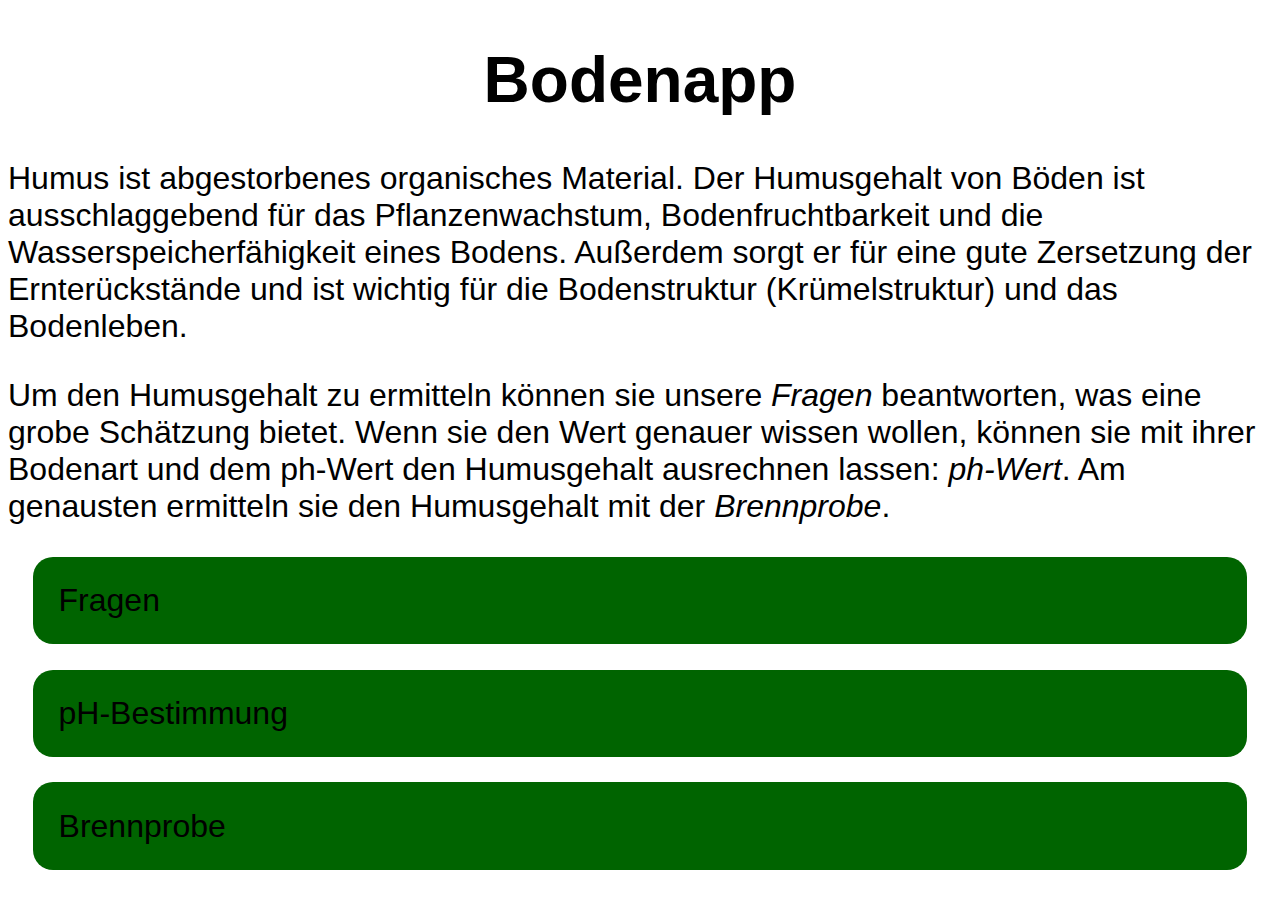
<file: index.html>
<!DOCTYPE html>
<html lang="de">
    <head>
        <meta charset="utf-8">
        <title>Bodenapp</title>
        <meta name="viewport" content="width=device-width, initial-scale=1">
        <link rel="stylesheet" type="text/css" href="style.css">
        <link rel="manifest" href="index.manifest">
        <meta name="theme-color" content="green">
        <meta name="description" content="this helps to guess the amount of humus in your soil"

        <link rel="apple-touch-icon" href="logos/apple-icon-180.png">

<meta name="apple-mobile-web-app-capable" content="yes">

<link rel="apple-touch-startup-image" href="logos/apple-splash-2048-2732.jpg" media="(device-width: 1024px) and (device-height: 1366px) and (-webkit-device-pixel-ratio: 2) and (orientation: portrait)">
<link rel="apple-touch-startup-image" href="logos/apple-splash-2732-2048.jpg" media="(device-width: 1024px) and (device-height: 1366px) and (-webkit-device-pixel-ratio: 2) and (orientation: landscape)">
<link rel="apple-touch-startup-image" href="logos/apple-splash-1668-2388.jpg" media="(device-width: 834px) and (device-height: 1194px) and (-webkit-device-pixel-ratio: 2) and (orientation: portrait)">
<link rel="apple-touch-startup-image" href="logos/apple-splash-2388-1668.jpg" media="(device-width: 834px) and (device-height: 1194px) and (-webkit-device-pixel-ratio: 2) and (orientation: landscape)">
<link rel="apple-touch-startup-image" href="logos/apple-splash-1536-2048.jpg" media="(device-width: 768px) and (device-height: 1024px) and (-webkit-device-pixel-ratio: 2) and (orientation: portrait)">
<link rel="apple-touch-startup-image" href="logos/apple-splash-2048-1536.jpg" media="(device-width: 768px) and (device-height: 1024px) and (-webkit-device-pixel-ratio: 2) and (orientation: landscape)">
<link rel="apple-touch-startup-image" href="logos/apple-splash-1668-2224.jpg" media="(device-width: 834px) and (device-height: 1112px) and (-webkit-device-pixel-ratio: 2) and (orientation: portrait)">
<link rel="apple-touch-startup-image" href="logos/apple-splash-2224-1668.jpg" media="(device-width: 834px) and (device-height: 1112px) and (-webkit-device-pixel-ratio: 2) and (orientation: landscape)">
<link rel="apple-touch-startup-image" href="logos/apple-splash-1620-2160.jpg" media="(device-width: 810px) and (device-height: 1080px) and (-webkit-device-pixel-ratio: 2) and (orientation: portrait)">
<link rel="apple-touch-startup-image" href="logos/apple-splash-2160-1620.jpg" media="(device-width: 810px) and (device-height: 1080px) and (-webkit-device-pixel-ratio: 2) and (orientation: landscape)">
<link rel="apple-touch-startup-image" href="logos/apple-splash-1284-2778.jpg" media="(device-width: 428px) and (device-height: 926px) and (-webkit-device-pixel-ratio: 3) and (orientation: portrait)">
<link rel="apple-touch-startup-image" href="logos/apple-splash-2778-1284.jpg" media="(device-width: 428px) and (device-height: 926px) and (-webkit-device-pixel-ratio: 3) and (orientation: landscape)">
<link rel="apple-touch-startup-image" href="logos/apple-splash-1170-2532.jpg" media="(device-width: 390px) and (device-height: 844px) and (-webkit-device-pixel-ratio: 3) and (orientation: portrait)">
<link rel="apple-touch-startup-image" href="logos/apple-splash-2532-1170.jpg" media="(device-width: 390px) and (device-height: 844px) and (-webkit-device-pixel-ratio: 3) and (orientation: landscape)">
<link rel="apple-touch-startup-image" href="logos/apple-splash-1125-2436.jpg" media="(device-width: 375px) and (device-height: 812px) and (-webkit-device-pixel-ratio: 3) and (orientation: portrait)">
<link rel="apple-touch-startup-image" href="logos/apple-splash-2436-1125.jpg" media="(device-width: 375px) and (device-height: 812px) and (-webkit-device-pixel-ratio: 3) and (orientation: landscape)">
<link rel="apple-touch-startup-image" href="logos/apple-splash-1242-2688.jpg" media="(device-width: 414px) and (device-height: 896px) and (-webkit-device-pixel-ratio: 3) and (orientation: portrait)">
<link rel="apple-touch-startup-image" href="logos/apple-splash-2688-1242.jpg" media="(device-width: 414px) and (device-height: 896px) and (-webkit-device-pixel-ratio: 3) and (orientation: landscape)">
<link rel="apple-touch-startup-image" href="logos/apple-splash-828-1792.jpg" media="(device-width: 414px) and (device-height: 896px) and (-webkit-device-pixel-ratio: 2) and (orientation: portrait)">
<link rel="apple-touch-startup-image" href="logos/apple-splash-1792-828.jpg" media="(device-width: 414px) and (device-height: 896px) and (-webkit-device-pixel-ratio: 2) and (orientation: landscape)">
<link rel="apple-touch-startup-image" href="logos/apple-splash-1242-2208.jpg" media="(device-width: 414px) and (device-height: 736px) and (-webkit-device-pixel-ratio: 3) and (orientation: portrait)">
<link rel="apple-touch-startup-image" href="logos/apple-splash-2208-1242.jpg" media="(device-width: 414px) and (device-height: 736px) and (-webkit-device-pixel-ratio: 3) and (orientation: landscape)">
<link rel="apple-touch-startup-image" href="logos/apple-splash-750-1334.jpg" media="(device-width: 375px) and (device-height: 667px) and (-webkit-device-pixel-ratio: 2) and (orientation: portrait)">
<link rel="apple-touch-startup-image" href="logos/apple-splash-1334-750.jpg" media="(device-width: 375px) and (device-height: 667px) and (-webkit-device-pixel-ratio: 2) and (orientation: landscape)">
<link rel="apple-touch-startup-image" href="logos/apple-splash-640-1136.jpg" media="(device-width: 320px) and (device-height: 568px) and (-webkit-device-pixel-ratio: 2) and (orientation: portrait)">
<link rel="apple-touch-startup-image" href="logos/apple-splash-1136-640.jpg" media="(device-width: 320px) and (device-height: 568px) and (-webkit-device-pixel-ratio: 2) and (orientation: landscape)">
    </head>
    <body>
        <h1>Bodenapp</h1>
        <div>
            <p>Humus ist abgestorbenes organisches Material. Der Humusgehalt von Böden ist ausschlaggebend für das Pflanzenwachstum, Bodenfruchtbarkeit und die Wasserspeicherfähigkeit eines Bodens.
              Außerdem sorgt er für eine gute Zersetzung der Ernterückstände und ist wichtig für die Bodenstruktur (Krümelstruktur) und das Bodenleben. </p>
            <p>Um den Humusgehalt zu ermitteln können sie unsere <span class="link" onclick='move("fragen")'>Fragen</span> beantworten, was eine grobe Schätzung bietet. Wenn sie den Wert genauer wissen wollen, können sie mit ihrer Bodenart und dem ph-Wert
              den Humusgehalt ausrechnen lassen: <span class="link" onclick='move("ph")'>ph-Wert</span>. Am genausten ermitteln sie den Humusgehalt mit der <span class="link" onclick='move("Brennprobe")'>Brennprobe</span>.<p>
        </div>
        <div class="categories" id="fragen" onclick="window.location.href='Fragen.html'">
            Fragen
        </div>
        <div class="categories" id="ph" onclick="window.location.href='pH-Bestimmung.html'">
            pH-Bestimmung
        </div>
        <div class="categories" id="Brennprobe" onclick="window.location.href='Brennprobe.html'">
            Brennprobe
        </div>
        <script>
        function move(element){
          console.log("move()");
          location.href= "#" + element;
          document.getElementById(element).style.backgroundColor = "springgreen";
          setTimeout(function(){}, 1000);
          setTimeout(function()
        {
          document.getElementById(element).style.backgroundColor = "darkgreen";
        }, 300);
        }
        </script>

        <script>
	console.log("js starting");
        if ('serviceWorker' in navigator) {
          navigator.serviceWorker
            .register('/service-worker.js')
            .then((registration) => {
              console.log(`Service Worker Registered at scope: ${registration.scope}`);
            })
            .catch((error) => {
              console.error(`Service Worker failed registration: ${error}`);
            })
        }
        </script>

    </body>
</html>
</file>
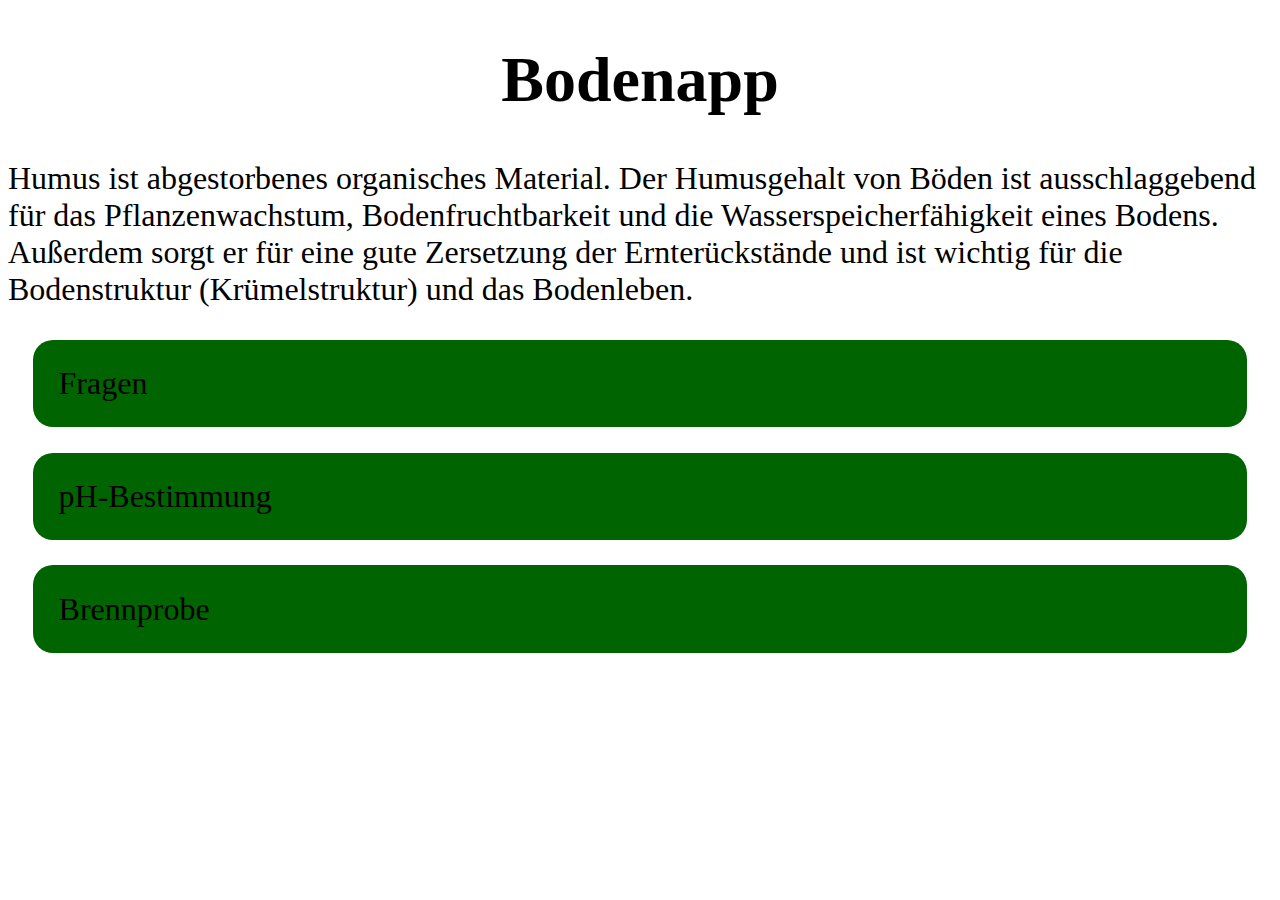
<file: pages/index.html>
<!DOCTYPE html>
<html>
    <head>
        <meta charset="UTF-8">
        <link rel="stylesheet" type="text/css" href="style.css">

    </head>
    <body>
        <h1>Bodenapp</h1>
        <div>
            <p>Humus ist abgestorbenes organisches Material. Der Humusgehalt von Böden ist ausschlaggebend für das Pflanzenwachstum, Bodenfruchtbarkeit und die Wasserspeicherfähigkeit eines Bodens.
              Außerdem sorgt er für eine gute Zersetzung der Ernterückstände und ist wichtig für die Bodenstruktur (Krümelstruktur) und das Bodenleben. </p>
        </div>
        <div class="categories" onclick="window.location.href='Fragen.html'">
            Fragen
        </div>
        <div class="categories" onclick="window.location.href='pH-Bestimmung.html'">
            pH-Bestimmung
        </div>
        <div class="categories" onclick="window.location.href='Brennprobe.html'">
            Brennprobe
        </div>

        <script>

        </script>

    </body>
</html>
</file>
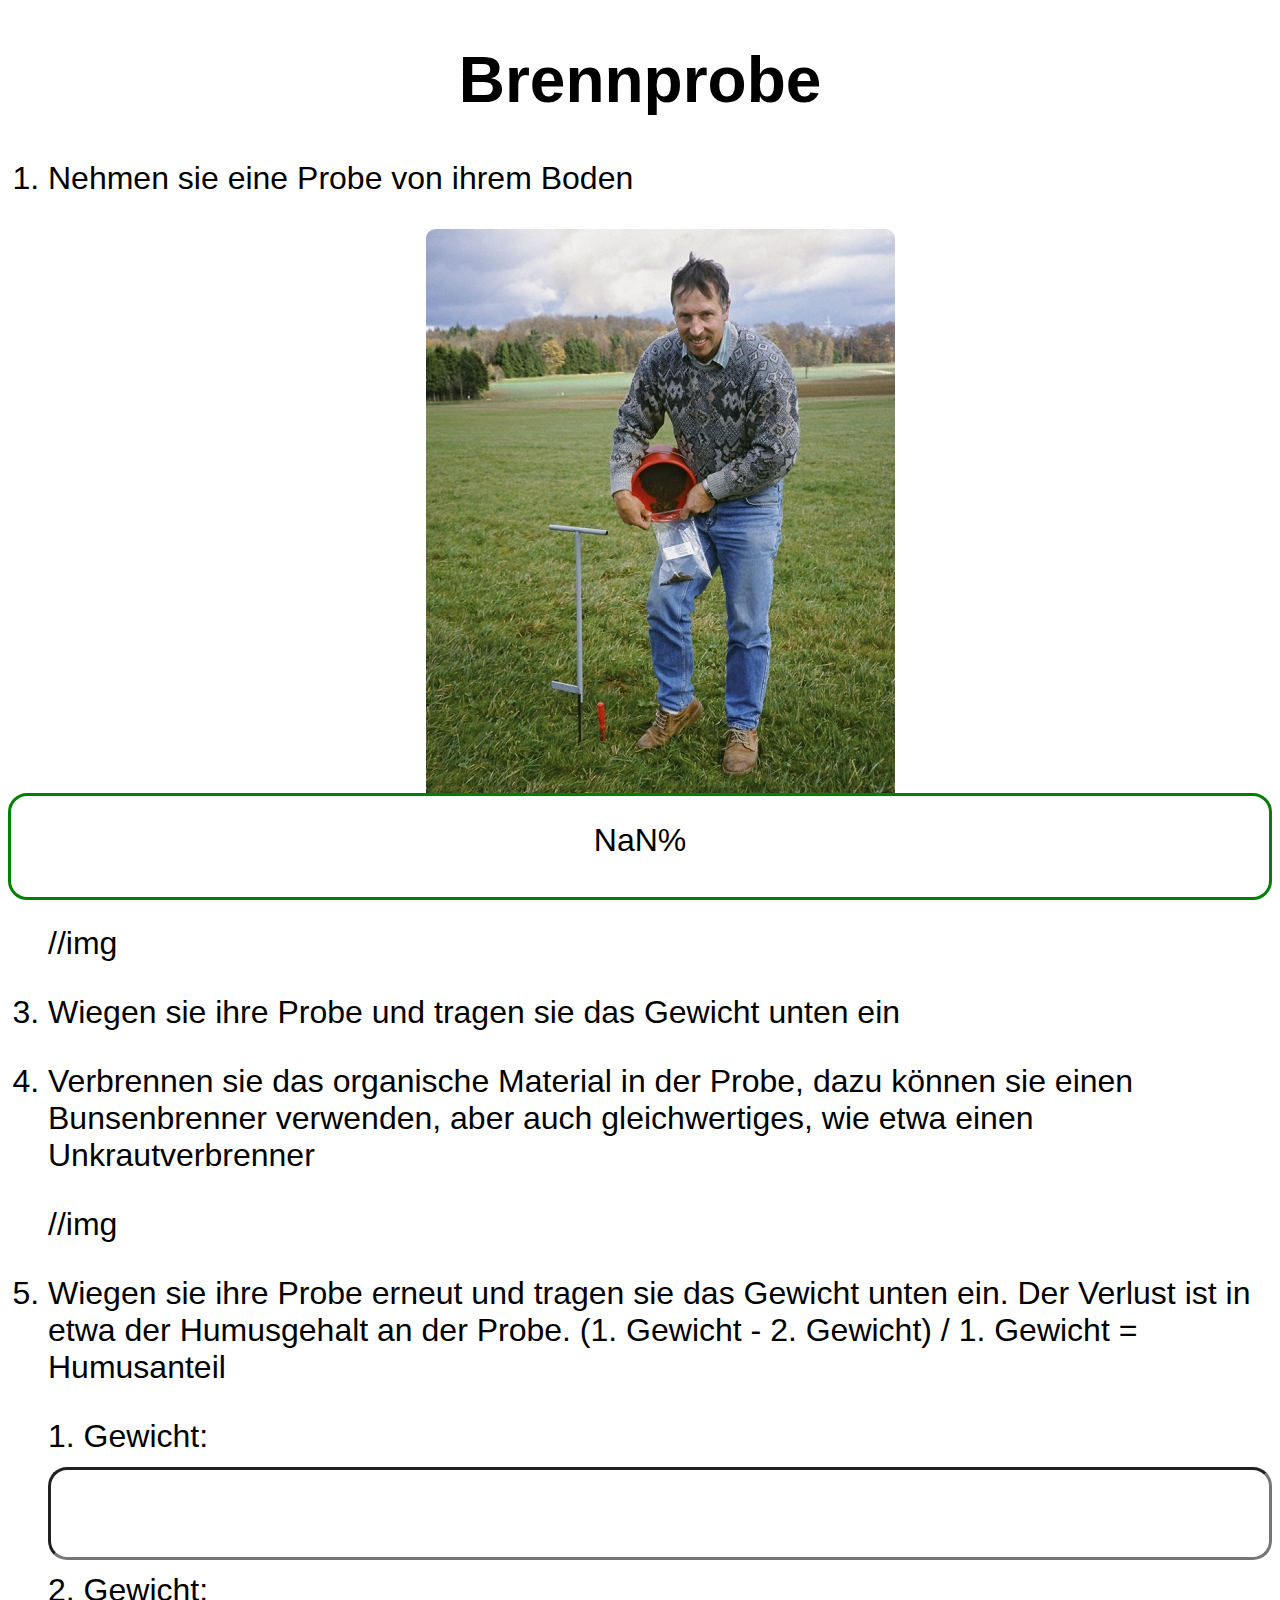
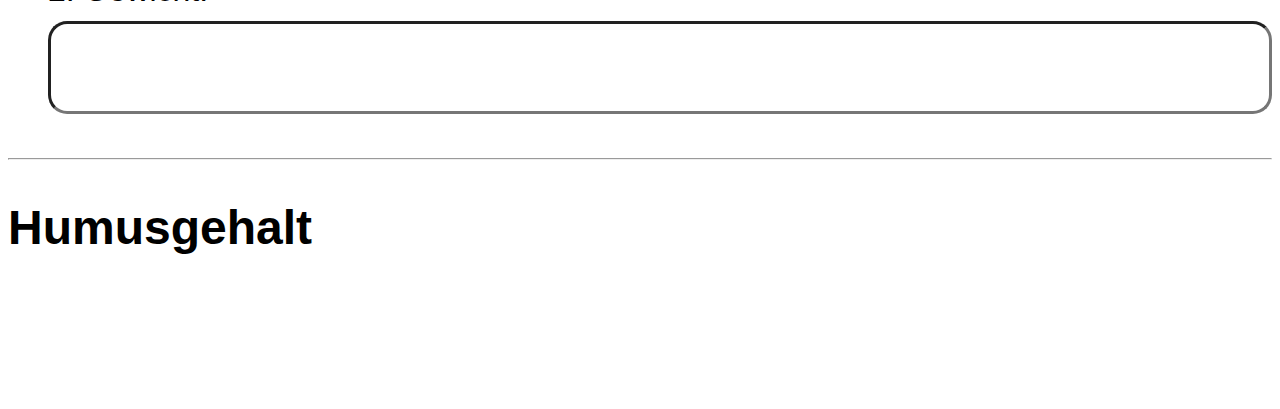
<file: Brennprobe.html>
<!DOCTYPE html>
<html>
    <head>
        <meta charset="utf-8">
        <link rel="stylesheet" type="text/css" href="style.css">
    </head>
    <body onclick="calculate()">
        <h1>Brennprobe</h1>
        <ol>
            <li>
                <p>Nehmen sie eine Probe von ihrem Boden</p>
                <center>
                  <img alt="Bodenprobe nehmen" src="Probenahme.jpg">
                </center>
            </li>
            <li>
                <p>Erhitzen sie die Probe für eine Weile auf etwa 105°C</p>
                //img
            </li>
            <li>
                <p>Wiegen sie ihre Probe und tragen sie das Gewicht unten ein</p>
            </li>
            <li>
                <p>Verbrennen sie das organische Material in der Probe, dazu können sie einen Bunsenbrenner verwenden, aber auch gleichwertiges, wie etwa einen Unkrautverbrenner</p>
                //img
            </li>
            <li>
                <p>Wiegen sie ihre Probe erneut und tragen sie das Gewicht unten ein. Der Verlust ist in etwa der Humusgehalt an der Probe. (1. Gewicht - 2. Gewicht) / 1. Gewicht = Humusanteil</p>
                <div class="grid-container">
                  <label for="1. Gewicht">1. Gewicht: </label><input type="number" name="1. Gewicht" id="1. Gewicht" oninput="calculate()">
                  <label for="2. Gewicht">2. Gewicht: </label><input type="number" name="2. Gewicht" id="2. Gewicht" oninput="calculate()">
                </div>
            </li>
        </ol>
        <hr></hr>
        <h2>Humusgehalt</h2>
        <div class="result">
            <p id="result"></p>
        </div>
        <script>
            function calculate(){
                console.log("calculate()");
                let first = Number(document.getElementById("1. Gewicht").value);
                console.log(first);
                let second = Number(document.getElementById("2. Gewicht").value);
                console.log(second);
                let humus = Number((first - second) / first);
                console.log("Humus: " + humus);
                let output = Number(humus * 100) + "%";
                console.log("output: " + output);
                document.getElementById("result").innerHTML = output;
            }
            calculate();
        </script>
        <script>
        if ('serviceWorker' in navigator) {
          navigator.serviceWorker
            .register('/service-worker.js')
            .then((registration) => {
              console.log(`Service Worker Registered at scope: ${registration.scope}`);
            })
            .catch((error) => {
              console.error(`Service Worker failed registration: ${error}`);
            })
        }
        </script>
    </body>
</html>
</file>
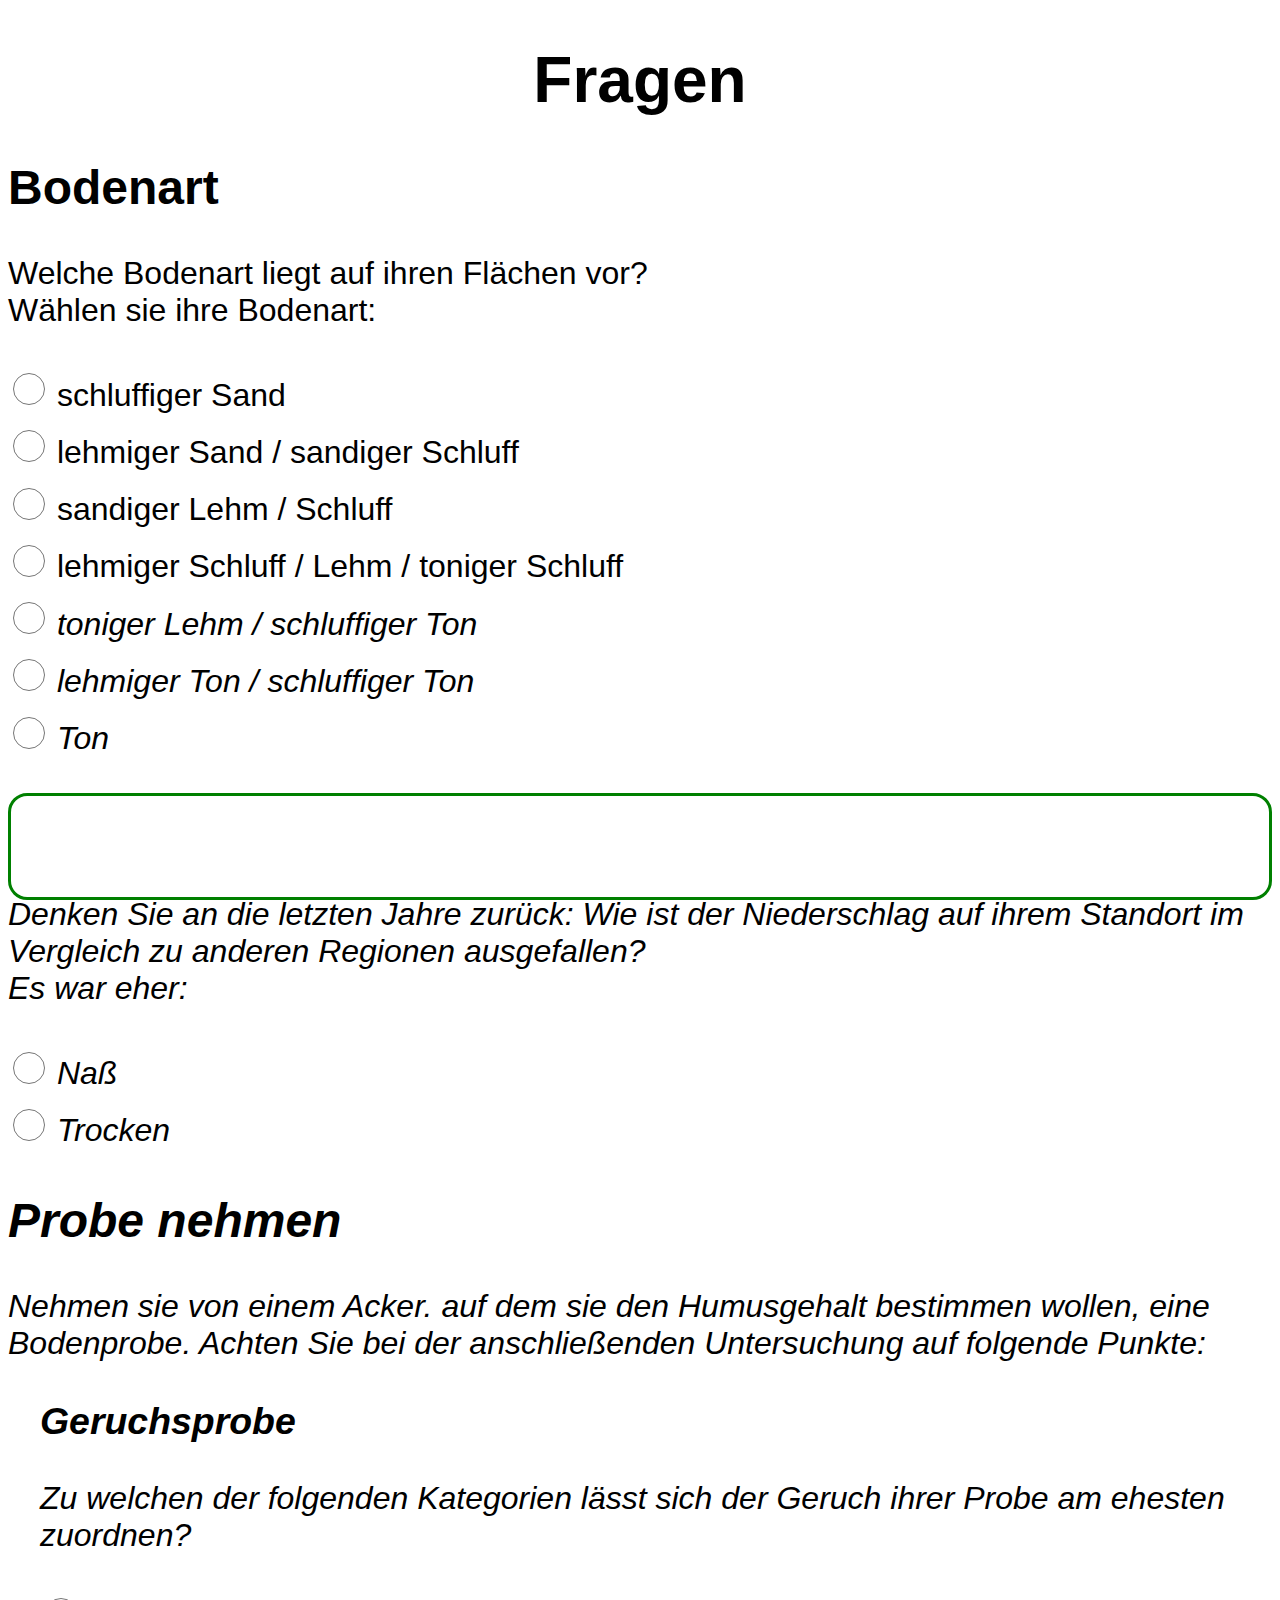
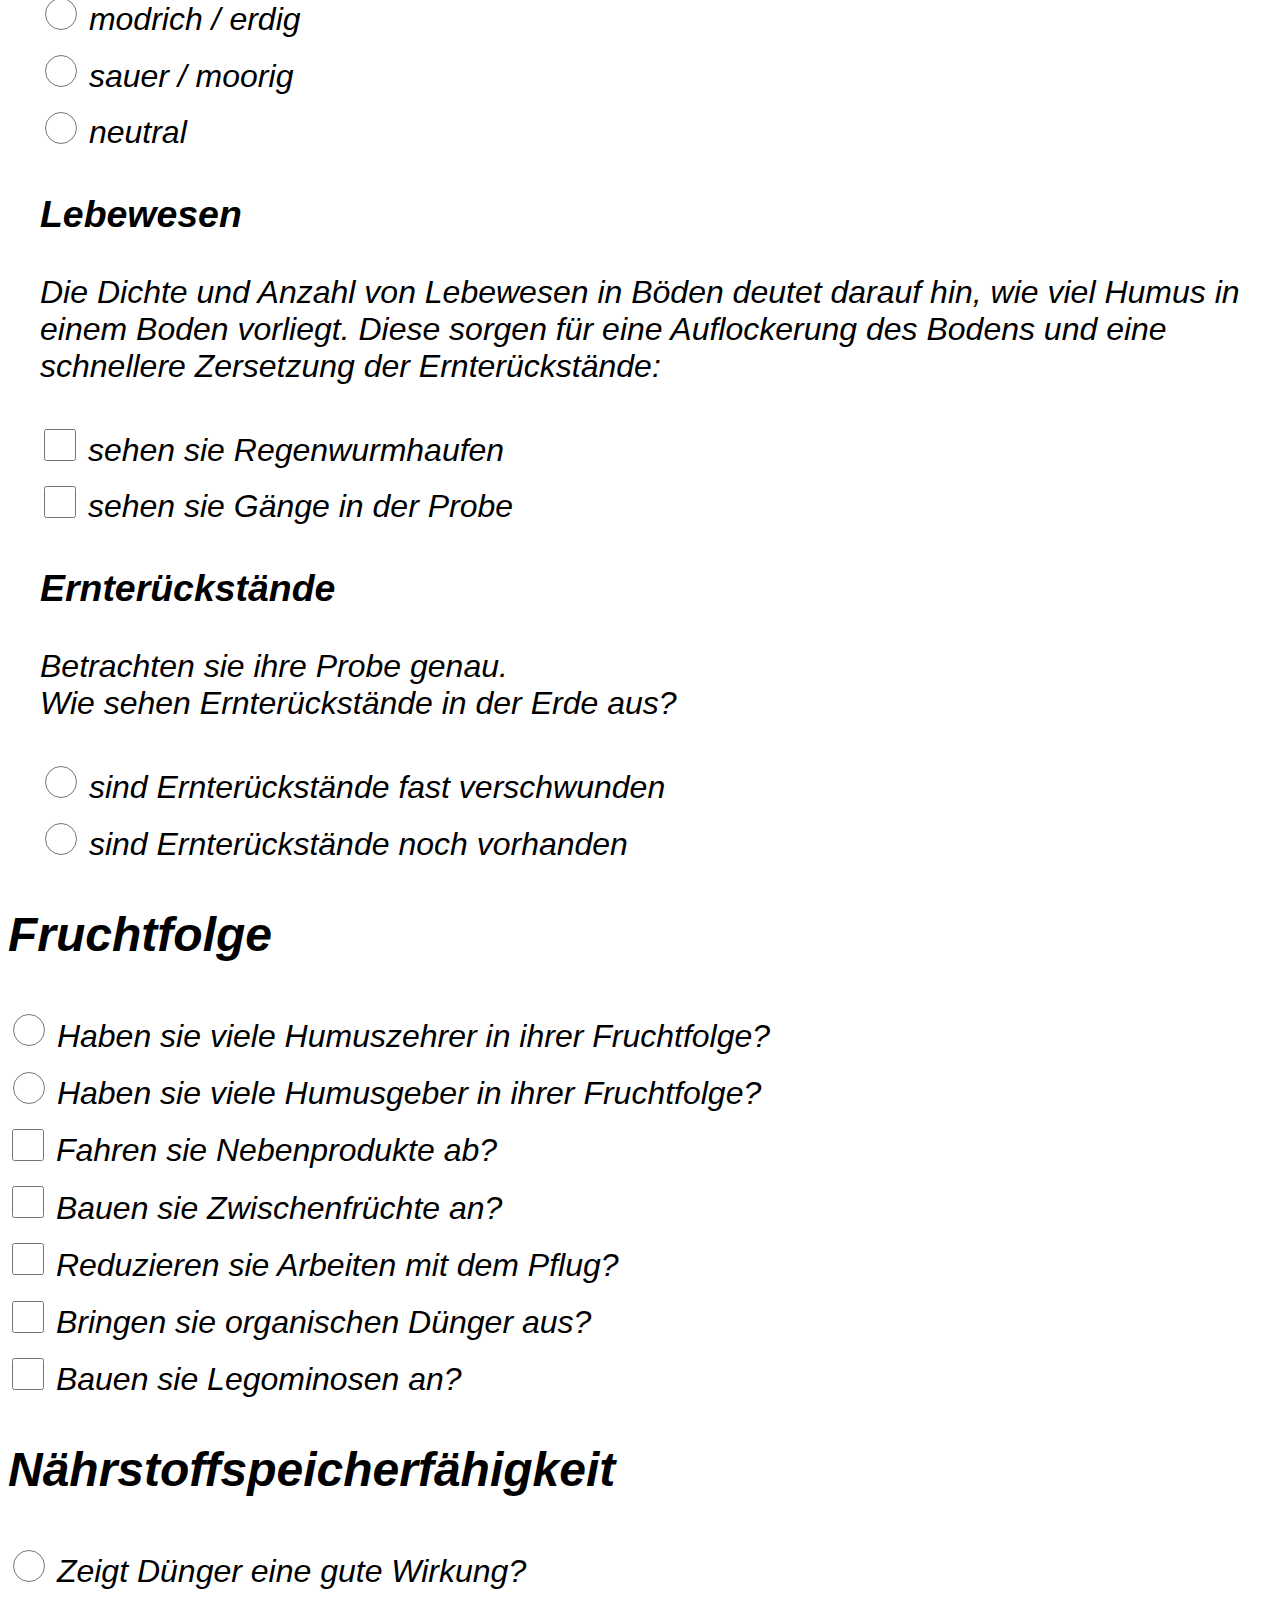
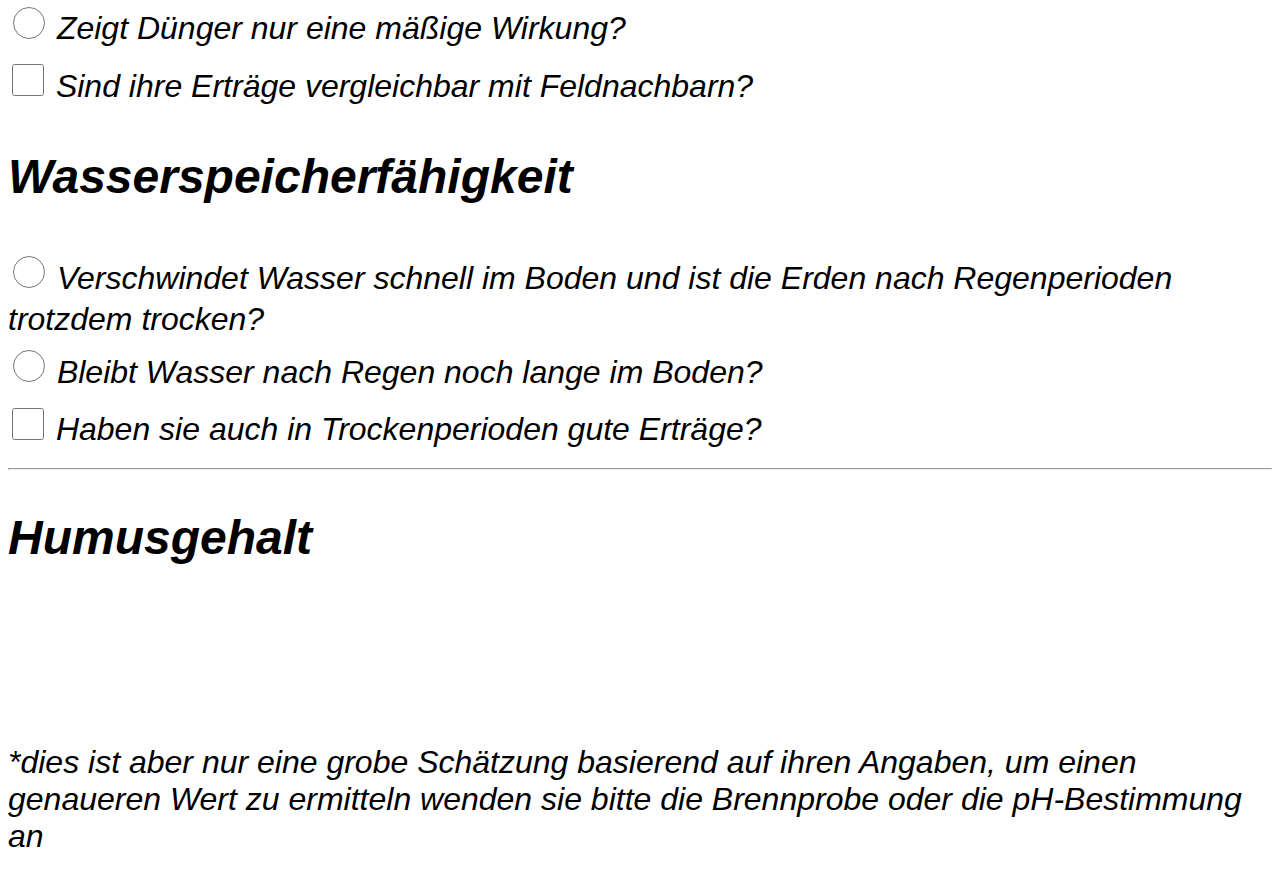
<file: Fragen copy.html>
<!DOCTYPE html>
<html>
    <head>
        <meta charset="utf-8">
        <link rel="stylesheet" type="text/css" href="style.css">
    </head>
    <body onclick="solve()">
        <h1>Fragen</h1>
        <h2>Bodenart</h2>
        <p>Welche Bodenart liegt auf ihren Flächen vor? <br> Wählen sie ihre Bodenart:</p>
        <form class="boden">
          <div onclick="check_box('boden::Sand')">
              <input type="radio" id="boden::Sand" name="boden">
              <label for="boden::Sand">schluffiger Sand</label>
          </div>
          <div onclick="check_box('boden::lehmSand')">
              <input type="radio" id="boden::lehmSand" name="boden">
              <label for="boden::lehmSand">lehmiger Sand / sandiger Schluff</label>
          </div>
          <div onclick="check_box('boden::Schluff')">
              <input type="radio" id="boden::Schluff" name="boden">
              <label for="boden::Schluff">sandiger Lehm / Schluff</label>
          </div>
          <div onclick="check_box('boden::schluffLehm')">
              <input type="radio" id="boden::schluffLehm" name="boden">
              <label for="boden::schluffLehm">lehmiger Schluff / Lehm / toniger Schluff</label>
          </div>
          <var><div onclick="check_box('boden::Lehm')">
              <input type="radio" id="boden::Lehm" name="boden">
              <label for="boden::Lehm">toniger Lehm / schluffiger Ton</label>
          </div>
          <var><div onclick="check_box('boden::liteTon')">
              <input type="radio" id="boden::liteTon" name="boden">
              <label for="boden::liteTon">lehmiger Ton / schluffiger Ton</label>
          </div>
          <var><div onclick="check_box('boden::Ton')">
              <input type="radio" id="boden::Ton" name="boden">
              <label for="boden::Ton">Ton</label>
          </form>
        </div>
          <h2>Standort</h2>
            <p>Denken Sie an die letzten Jahre zurück: Wie ist der Niederschlag auf ihrem Standort im Vergleich zu anderen Regionen ausgefallen? <br>Es war eher: </p>
            <from class="standort">
            <var><div onclick="check_box('Standort::Naß')">
              <input type="radio" id="Standort::Naß" name="standort">
              <label for="Standort::Naß">Naß</label>
            </div>
            <var><div onclick="check_box('Standort::Trocken')">
              <input type="radio" id="Standort::Trocken" name="standort">
              <label for="Standort::Trocken">Trocken</label>
            </div>
          </form>
        <h2>Probe nehmen</h2>
          <p>Nehmen sie von einem Acker. auf dem sie den Humusgehalt bestimmen wollen, eine Bodenprobe. Achten Sie bei der anschließenden Untersuchung auf folgende Punkte: </p>
          <div class="indented1">
          <h3>Geruchsprobe</h3>
            <p>Zu welchen der folgenden Kategorien lässt sich der Geruch ihrer Probe am ehesten zuordnen?</p>
            <var class="clickbox"><div onclick="check_box('Geruch::modrich')">
              <input type="radio" id="Geruch::modrich" name="geruch">
              <label class="clickbox" for="Geruch::modrich">modrich / erdig</label>
            </div>
            </var>
            <var><div onclick="check_box('Geruch::moorig')">
              <input type="radio" id="Geruch::moorig" name="geruch">
              <label for="Geruch::moorig">sauer / moorig</label>
            </div>
            </var>
            <div onclick="check_box('Geruch::nichts')">
                <input type="radio" id="Geruch::nichts" name="geruch">
                <label for="Geruch::nichts">neutral</label>
            </div>
          <h3>Lebewesen</h3>
            <p>Die Dichte und Anzahl von Lebewesen in Böden deutet darauf hin, wie viel Humus in einem Boden vorliegt. Diese sorgen für eine Auflockerung des Bodens und eine schnellere Zersetzung der Ernterückstände:  </p>
            <var><div onclick="check_box('Lebewesen::Haufen')">
              <input type="checkbox" id="Lebewesen::Haufen" name="lebewesen">
              <label for="Lebewesen::Haufen">sehen sie Regenwurmhaufen</label>
            </div>
            <var><div onclick="check_box('Lebewesen::Gaenge')">
              <input type="checkbox" id="Lebewesen::Gaenge" name="click me">
              <label for="Lebewesen::Gaenge">sehen sie Gänge in der Probe</label>
            </div>
            </var>

          <h3>Ernterückstände</h3>
            <p>Betrachten sie ihre Probe genau. <br>Wie sehen Ernterückstände in der Erde aus?</p>
            <var><div onclick="check_box('Rückstände::vermodert')">
              <input type="radio" id="Rückstände::vermodert" name="rückstände">
              <label for="Rückstände::vermodert">sind Ernterückstände fast verschwunden</label>
            </div>
            </var>
            <var><div onclick="check_box('Rückstände::ganz')">
              <input type="radio" id="Rückstände::ganz" name="rückstände">
              <label for="Rückstände::ganz">sind Ernterückstände noch vorhanden</label>
            </div>
            </var>
          </div>
        <h2>Fruchtfolge</h2>
        <div>
          <var><div onclick="check_box('Fruchtfolge::humuszehrer')">
            <input type="radio" id="Fruchtfolge::humuszehrer" name="humuszehrer">
            <label for="Fruchtfolge::humuszehrer">Haben sie viele Humuszehrer in ihrer Fruchtfolge?</label>
          </div>
          </var>
          <var><div onclick="check_box('Fruchtfolge::humusgeber')">
            <input type="radio" id="Fruchtfolge::humusgeber" name="humuszehrer">
            <label for="Fruchtfolge::humusgeber">Haben sie viele Humusgeber in ihrer Fruchtfolge?</label>
          </div>
          </var>
        </div>
          <var><div onclick="check_box('Fruchtfolge::nebenprodukte')">
            <input type="checkbox" id="Fruchtfolge::nebenprodukte" name="click me">
            <label for="Fruchtfolge::nebenprodukte">Fahren sie Nebenprodukte ab?</label>
          </div>
          </var>
          <var><div onclick="check_box('Fruchtfolge::zwischenfrüchte')">
            <input type="checkbox" id="Fruchtfolge::zwischenfrüchte" name="click me">
            <label for="Fruchtfolge::zwischenfrüchte">Bauen sie Zwischenfrüchte an?</label>
          </div>
          </var>
          <var><div onclick="check_box('Fruchtfolge::pfluglos')">
            <input type="checkbox" id="Fruchtfolge::pfluglos" name="click me">
            <label for="Fruchtfolge::pfluglos">Reduzieren sie Arbeiten mit dem Pflug?</label>
          </div>
          </var>
          <var><div onclick="check_box('Fruchtfolge::organik')">
            <input type="checkbox" id="Fruchtfolge::organik" name="click me">
            <label for="Fruchtfolge::organik">Bringen sie organischen Dünger aus?</label>
          </div>
          </var>
          <var><div onclick="check_box('Fruchtfolge::legominosen')">
            <input type="checkbox" id="Fruchtfolge::legominosen" name="click me">
            <label for="Fruchtfolge::legominosen">Bauen sie Legominosen an?</label>
          </div>
          </var>
        <h2>Nährstoffspeicherfähigkeit</h2>
          <var><div onclick="check_box('Nährstoffe::dünger_gut')">
            <input type="radio" id="Nährstoffe::dünger_gut" name="dünger">
            <label for="Nährstoffe::dünger_gut">Zeigt Dünger eine gute Wirkung?</label>
          </div>
          </var>
          <var><div onclick="check_box('Nährstoffe::dünger_schlecht')">
            <input type="radio" id="Nährstoffe::dünger_schlecht" name="dünger">
            <label for="Nährstoffe::dünger_schlecht">Zeigt Dünger nur eine mäßige Wirkung?</label>
          </div>
          </var>
          <var><div onclick="check_box('Nährstoffe::vergleichbar')">
            <input type="checkbox" id="Nährstoffe::vergleichbar" name="click me">
            <label for="Nährstoffe::vergleichbar">Sind ihre Erträge vergleichbar mit Feldnachbarn?</label>
          </div>
          </var>
        <h2>Wasserspeicherfähigkeit</h2>
          <div>
            <input type="radio" id="Wasserspeicherfähigkeit::schnell" name="dränend">
            <label for="Wasserspeicherfähigkeit::schnell">Verschwindet Wasser schnell im Boden und ist die Erden nach Regenperioden trotzdem trocken?</label>
          </div>
          <div>
            <input type="radio" id="Wasserspeicherfähigkeit::langsam" name="dränend">
            <label for="Wasserspeicherfähigkeit::langsam">Bleibt Wasser nach Regen noch lange im Boden?</label>
          </div>
          <div>
            <input type="checkbox" id="Wasserspeicherfähigkeit::trockenperioden">
            <label for="Wasserspeicherfähigkeit::trockenperioden">Haben sie auch in Trockenperioden gute Erträge?</label>
          </div>
        <hr></hr>
        <h2>Humusgehalt</h2>
        <div class="result">
          <p id="result"><p>
        </div>
        <p>*dies ist aber nur eine grobe Schätzung basierend auf ihren Angaben, um einen genaueren Wert zu ermitteln wenden sie bitte die Brennprobe oder die pH-Bestimmung an</p>
        <script src="values.js"></script>
        <script>
        const elements = ["boden::Sand", "boden::lehmSand", "boden::Schluff", "boden::schluffLehm", "boden::Lehm", "boden::liteTon", "boden::Ton"];
        function unset(exeption) {
          console.log("unset(" + exeption + ")");
          for (let i = 0; i < elements.length; i++) {
            let element = elements[i];
            if (!(element == exeption)) {
              document.getElementById(element).checked = false;
            }
          }
          }
          /*
          function unset_all() {
          console.log("unset_all()");
          for (let i = 0; i < elements.length; i++) {
            let element = elements[i];
            document.getElementById(element).checked = false;
          }
          }
          */
          function unset_all(){
            console.log("unset_all()");
            let obj = getvalues("all");
            for (let theme in obj){
              let assigns = obj[theme].assigns;
              for (let id in assigns) {
                //console.log(" id: " + id);
                document.getElementById(id).checked = false;
              }
            }
          }


          function check_box(exeption){
            /*
            console.log("check_box(" + exeption + ")");
          switch (exeption) {
              case 'boden::Sand':
                boden = 20;
                break;
              case 'boden::lehmSand':
                boden = 21;
                break;
              case 'boden::Schluff':
                boden = 22;
                break;
              case 'boden::schluffLehm':
                boden = 23;
                break;
              case 'boden::Lehm':
                boden = 24;
                break;
              case 'boden::liteTon':
                boden = 25;
                break;
              case 'boden::Ton':
                boden = 26;
                break;

            }
            unset(exeption);
            let result = boden;
            document.getElementById("result").innerHTML = result;
            */
          }
          function extr_radio(obj){
            console.log("extr_radio(" + obj + ")");
            for (const i in obj.boden){
              let name = `${i}`;
            //console.log(`${i}`);
            //console.log(document.getElementById(`${i}`).checked);
              if (document.getElementById(`${i}`).checked){
                let boden = obj.boden[name];
                return(boden);
              }
            }

          }
          function extr_radio_2(obj, hum){
            console.log("extr_radio_2(" + obj + ")");
            console.log(obj);
            console.log("obj.calculation = " + obj.calculation);
            let assigns = obj.assigns;
            console.log("assigns: ");
            console.log(assigns);
            for (const i in assigns){
              let name = `${i}`;
              console.log(`${i}` + ": " + document.getElementById(`${i}`).checked);
              if (document.getElementById(`${i}`).checked){
                var boden = assigns[name];
                console.log("set boden to: " + boden);
              }

            }
            if (boden == undefined) {
              boden = obj.fallback;
            }
            if (obj.calculation == "overwrite") {
              console.log("extr_radio_2(): overwrite hum");
              hum = boden;
            }else if (obj.calculation == "addition") {
              console.log("added boden: " + boden + "to hum: " + hum);
              hum = Number(hum) + Number(boden);
            }
            return(hum);
          }
          function extr_checkbox(obj, hum){
            console.log("extr_checkbox(" + obj + ")");
            console.log(obj);
            console.log("obj.calculation = " + obj.calculation);
            let assigns = obj.assigns;
            console.log("assigns: ");
            console.log(assigns);
            for (const i in assigns){
              let name = `${i}`;
              if (document.getElementById(`${i}`).checked) {
                var part_hum = assigns[name];
                if (obj.calculation == "addition") {
                  hum = Number(hum) + Number(part_hum);
                }else if (obj.calculation == "overwrite") {
                  hum = Number(part_hum);
                } else{
                  console.log("Err: no calculation type in " + obj);
                }
              }
            }
            return(hum);
          }
          function solve(){
            console.log("solve()");
            let obj = getvalues("amount");
            var hum = 10;
            for (const i in obj){
              let div = `${i}`;
              console.log("type: " + obj[div].type);
              if (obj[div].type == "radio") {
                  console.log("solve(): radio");
                  hum = extr_radio_2(obj[div], hum);
                  /*
                  if (obj[div].calculation == "overwrite") {
                    hum = part_hum;
                    console.log("solve(): overwritten hum to " + hum);
                  }if (obj[div].calculation == "addition") {
                    console.log("addition would be: " + hum + " + " + part_hum);
                    hum = Number(hum) + Number(part_hum);
                    console.log("solve(): added to hum hum = " + hum);
                  }
                  */
              }else if (obj[div].type == "checkbox") {
                hum = extr_checkbox(obj[div], hum);
              } else {
                console.log("Err: wrong type in " + obj[div]);
                break;
              }
/*
              if (part_hum == undefined) {
                var part_hum = obj[div].fallback;
              }
              console.log(div + ": " + part_hum);
              if (obj[div].calculation == "overwrite") {
                hum = part_hum;
                console.log("solve(): overwritten hum to " + hum);
              }if (obj[div].calculation == "addition") {
                console.log("addition would be: " + hum + " + " + part_hum);
                hum = Number(hum) + Number(part_hum);
                console.log("solve(): added to hum hum = " + hum);
              }
              /*
              var dynamicname = div;
              window[dynamicname] = part_hum;
              */
              console.log(" hum = " + hum);
            }
            //let hum = boden;
            console.log("solve(): hum = " + hum);
            document.getElementById("result").innerHTML = hum + "%";
            let type = getvalues("type");
            for (var geruchsort in type["geruch"].assigns){
              if (document.getElementById(geruchsort).checked) {
                var geruchszuordnung = type["geruch"].assigns[geruchsort];
                document.getElementById("result").innerHTML = document.getElementById("result").innerHTML + ", wo von ein großer Anteil " + geruchszuordnung + " ist.";
              }
            }
            console.log(" geruchszuordnung: " + geruchszuordnung);
          }
          function calculate(){
            let test = getvalues("amount");
            if (extr_radio(test) != undefined) {
              var boden = extr_radio(test);
            }else {
              var boden = 10;
            }
            console.log("boden: " + boden);
            let result = boden;
            document.getElementById("result").innerHTML = result;
          }
          unset_all();
        </script>
        <script>
          if ('serviceWorker' in navigator) {
            navigator.serviceWorker
              .register('/service-worker.js')
              .then((registration) => {
                console.log(`Service Worker Registered at scope: ${registration.scope}`);
              })
              .catch((error) => {
                console.error(`Service Worker failed registration: ${error}`);
              })
          }
        </script>

    </body>
</html>
</file>
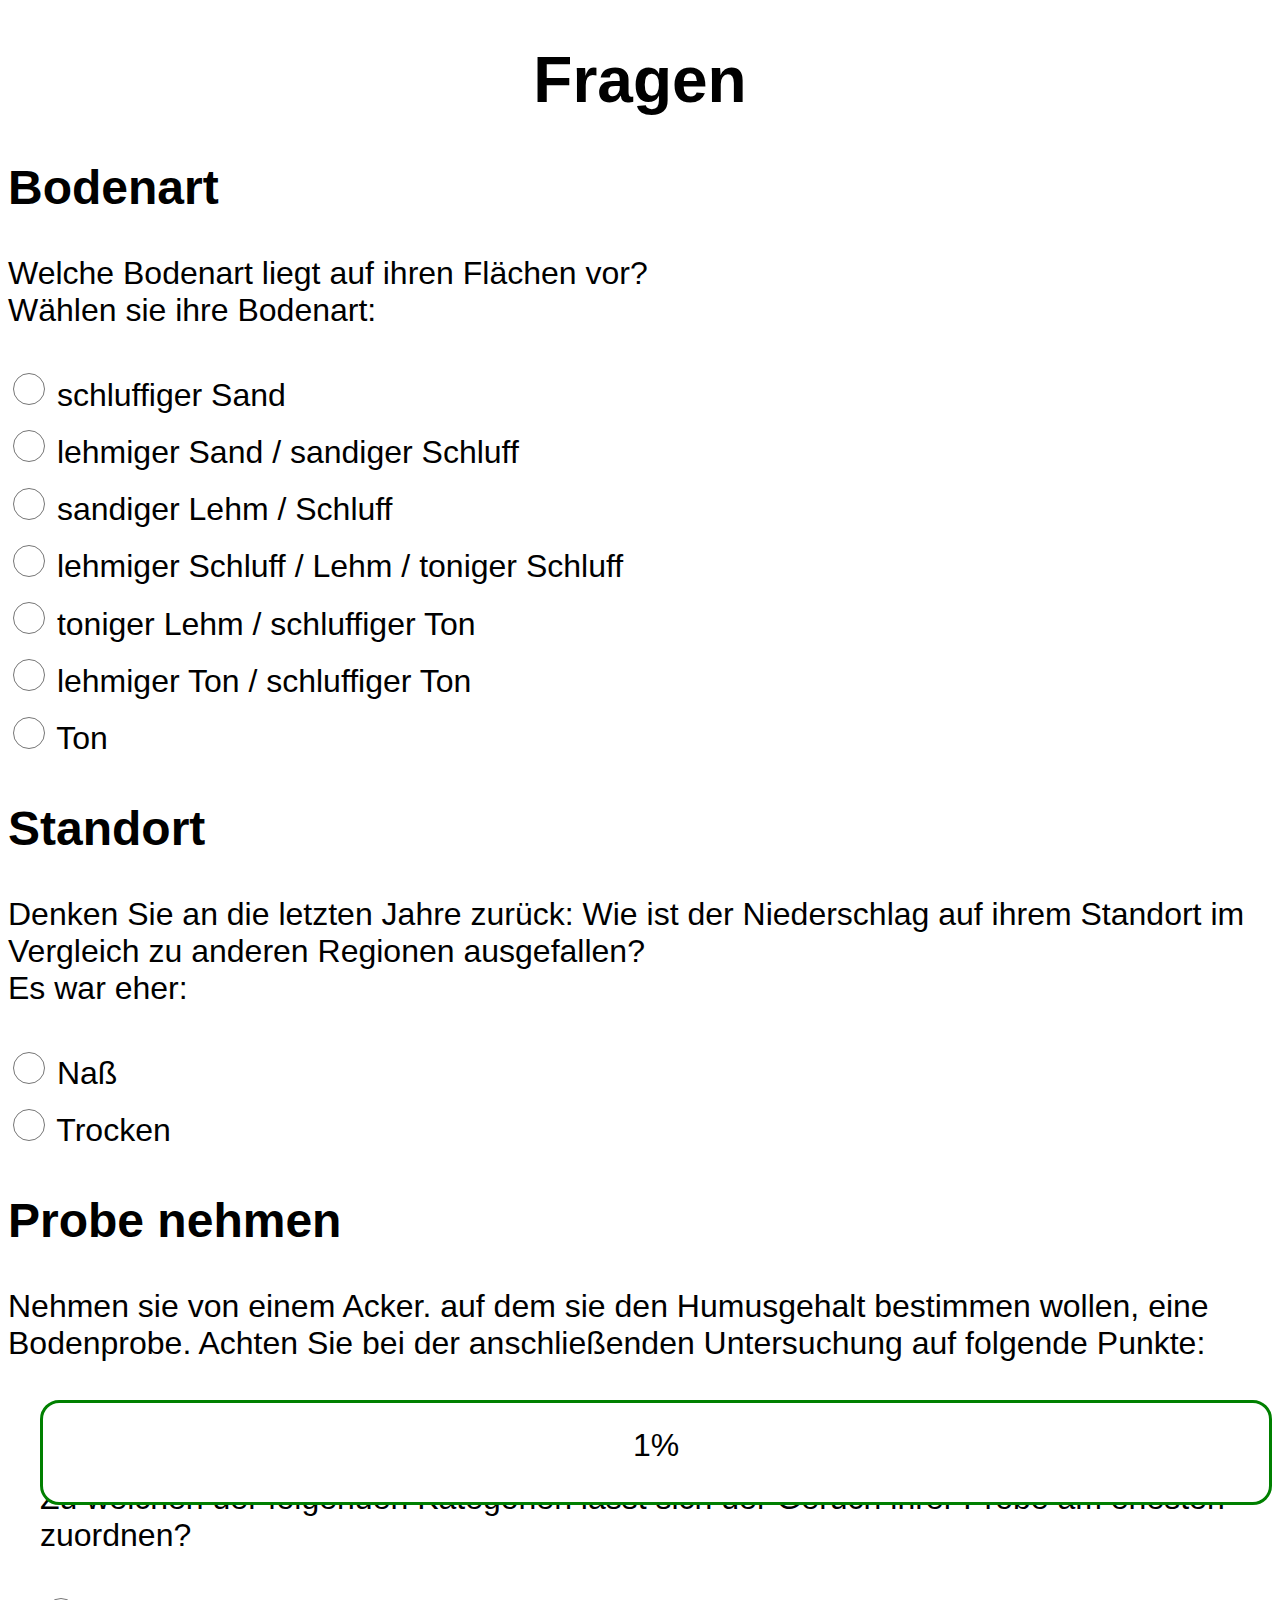
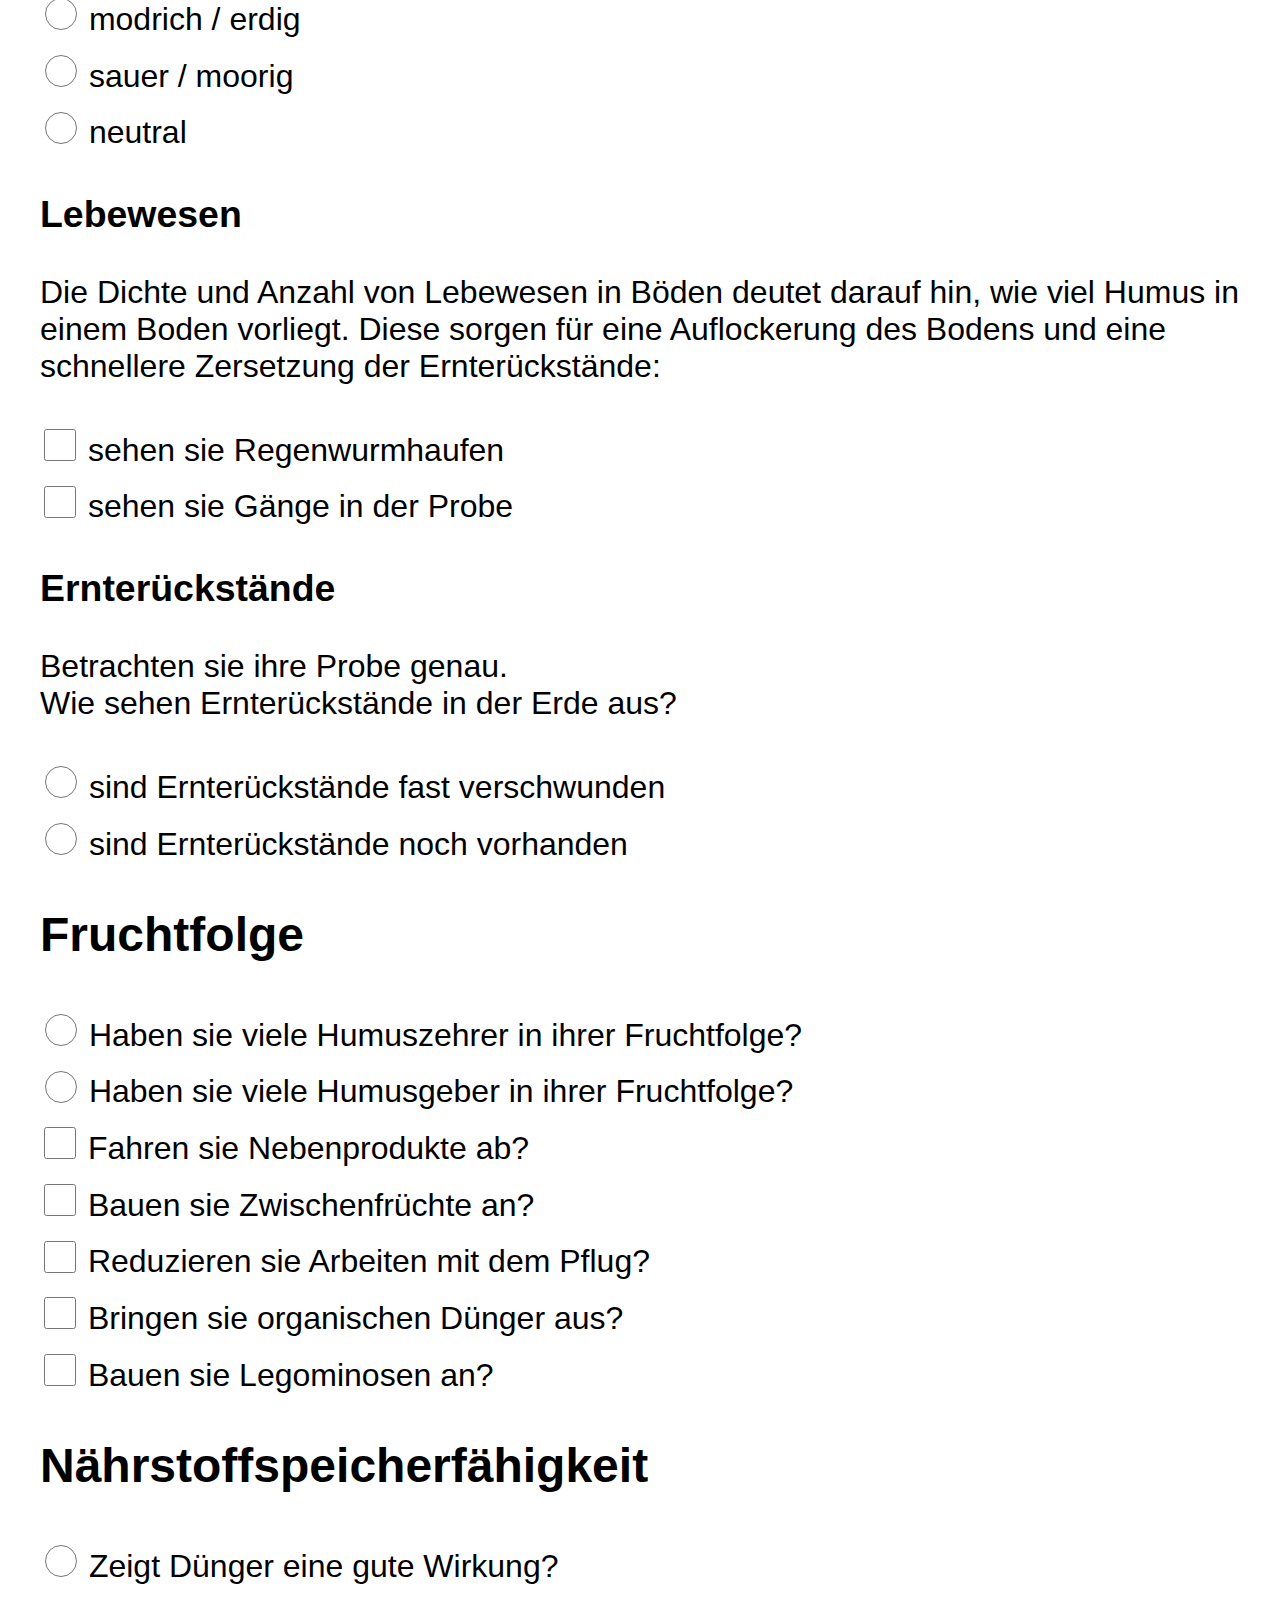
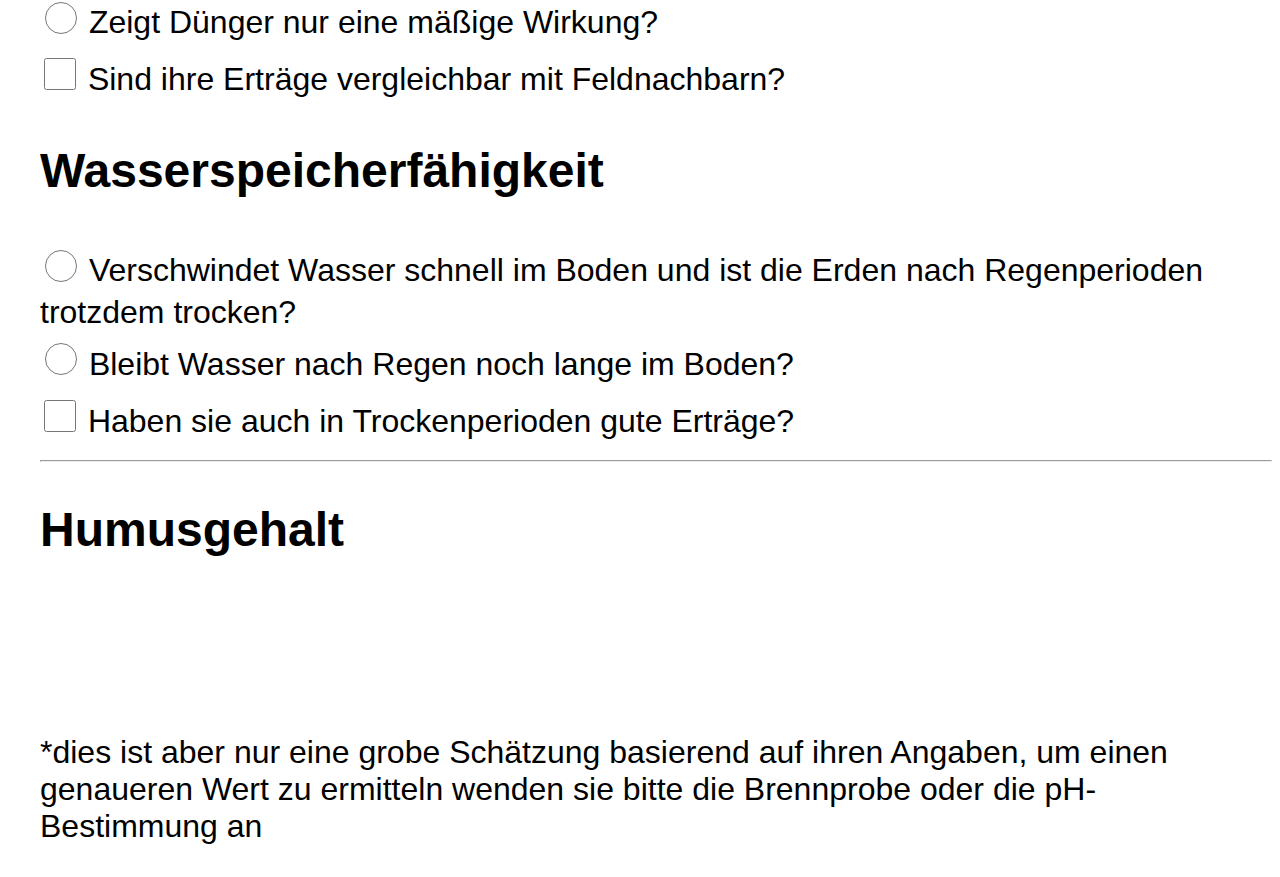
<file: Fragen.html>
<!DOCTYPE html>
<html>
    <head>
        <meta charset="utf-8">
        <link rel="stylesheet" type="text/css" href="style.css">
    </head>
    <body onclick="solve()">
        <h1>Fragen</h1>
        <h2>Bodenart</h2>
        <p>Welche Bodenart liegt auf ihren Flächen vor? <br> Wählen sie ihre Bodenart:</p>
        <form class="boden">
          <div>
              <input type="radio" id="boden::Sand" name="boden">
              <label for="boden::Sand">schluffiger Sand</label>
          </div>
          <div>
              <input type="radio" id="boden::lehmSand" name="boden">
              <label for="boden::lehmSand">lehmiger Sand / sandiger Schluff</label>
          </div>
          <div>
              <input type="radio" id="boden::Schluff" name="boden">
              <label for="boden::Schluff">sandiger Lehm / Schluff</label>
          </div>
          <div>
              <input type="radio" id="boden::schluffLehm" name="boden">
              <label for="boden::schluffLehm">lehmiger Schluff / Lehm / toniger Schluff</label>
          </div>
          <div>
              <input type="radio" id="boden::Lehm" name="boden">
              <label for="boden::Lehm">toniger Lehm / schluffiger Ton</label>
          </div>
          <div>
              <input type="radio" id="boden::liteTon" name="boden">
              <label for="boden::liteTon">lehmiger Ton / schluffiger Ton</label>
          </div>
          <div>
              <input type="radio" id="boden::Ton" name="boden">
              <label for="boden::Ton">Ton</label>
          </form>
        </div>
          <h2>Standort</h2>
            <p>Denken Sie an die letzten Jahre zurück: Wie ist der Niederschlag auf ihrem Standort im Vergleich zu anderen Regionen ausgefallen? <br>Es war eher: </p>
            <from class="standort">
            <div>
              <input type="radio" id="Standort::Naß" name="standort">
              <label for="Standort::Naß">Naß</label>
            </div>
            <div>
              <input type="radio" id="Standort::Trocken" name="standort">
              <label for="Standort::Trocken">Trocken</label>
            </div>
          </form>
        <h2>Probe nehmen</h2>
          <p>Nehmen sie von einem Acker. auf dem sie den Humusgehalt bestimmen wollen, eine Bodenprobe. Achten Sie bei der anschließenden Untersuchung auf folgende Punkte: </p>
          <div class="indented1">
          <h3>Geruchsprobe</h3>
            <p>Zu welchen der folgenden Kategorien lässt sich der Geruch ihrer Probe am ehesten zuordnen?</p>
            <div>
              <input type="radio" id="Geruch::modrich" name="geruch">
              <label class="clickbox" for="Geruch::modrich">modrich / erdig</label>
            </div>
            <div>
              <input type="radio" id="Geruch::moorig" name="geruch">
              <label for="Geruch::moorig">sauer / moorig</label>
            </div>
            <div>
                <input type="radio" id="Geruch::nichts" name="geruch">
                <label for="Geruch::nichts">neutral</label>
            </div>
          <h3>Lebewesen</h3>
            <p>Die Dichte und Anzahl von Lebewesen in Böden deutet darauf hin, wie viel Humus in einem Boden vorliegt. Diese sorgen für eine Auflockerung des Bodens und eine schnellere Zersetzung der Ernterückstände:  </p>
            <div>
              <input type="checkbox" id="Lebewesen::Haufen" name="lebewesen">
              <label for="Lebewesen::Haufen">sehen sie Regenwurmhaufen</label>
            </div>
            <div>
              <input type="checkbox" id="Lebewesen::Gaenge" name="click me">
              <label for="Lebewesen::Gaenge">sehen sie Gänge in der Probe</label>
            </div>

          <h3>Ernterückstände</h3>
            <p>Betrachten sie ihre Probe genau. <br>Wie sehen Ernterückstände in der Erde aus?</p>
            <div>
              <input type="radio" id="Rückstände::vermodert" name="rückstände">
              <label for="Rückstände::vermodert">sind Ernterückstände fast verschwunden</label>
            </div>
            <div>
              <input type="radio" id="Rückstände::ganz" name="rückstände">
              <label for="Rückstände::ganz">sind Ernterückstände noch vorhanden</label>
            </div>
        <h2>Fruchtfolge</h2>
        <div>
          <div>
            <input type="radio" id="Fruchtfolge::humuszehrer" name="humuszehrer">
            <label for="Fruchtfolge::humuszehrer">Haben sie viele Humuszehrer in ihrer Fruchtfolge?</label>
          </div>
          <div>
            <input type="radio" id="Fruchtfolge::humusgeber" name="humuszehrer">
            <label for="Fruchtfolge::humusgeber">Haben sie viele Humusgeber in ihrer Fruchtfolge?</label>
          </div>
        </div>
          <div>
            <input type="checkbox" id="Fruchtfolge::nebenprodukte" name="click me">
            <label for="Fruchtfolge::nebenprodukte">Fahren sie Nebenprodukte ab?</label>
          </div>
          <div>
            <input type="checkbox" id="Fruchtfolge::zwischenfrüchte" name="click me">
            <label for="Fruchtfolge::zwischenfrüchte">Bauen sie Zwischenfrüchte an?</label>
          </div>
          <div>
            <input type="checkbox" id="Fruchtfolge::pfluglos" name="click me">
            <label for="Fruchtfolge::pfluglos">Reduzieren sie Arbeiten mit dem Pflug?</label>
          </div>
          <div>
            <input type="checkbox" id="Fruchtfolge::organik" name="click me">
            <label for="Fruchtfolge::organik">Bringen sie organischen Dünger aus?</label>
          </div>
          <div>
            <input type="checkbox" id="Fruchtfolge::legominosen" name="click me">
            <label for="Fruchtfolge::legominosen">Bauen sie Legominosen an?</label>
          </div>
        <h2>Nährstoffspeicherfähigkeit</h2>
          <div>
            <input type="radio" id="Nährstoffe::dünger_gut" name="dünger">
            <label for="Nährstoffe::dünger_gut">Zeigt Dünger eine gute Wirkung?</label>
          </div>
          <div>
            <input type="radio" id="Nährstoffe::dünger_schlecht" name="dünger">
            <label for="Nährstoffe::dünger_schlecht">Zeigt Dünger nur eine mäßige Wirkung?</label>
          </div>
          <div>
            <input type="checkbox" id="Nährstoffe::vergleichbar" name="click me">
            <label for="Nährstoffe::vergleichbar">Sind ihre Erträge vergleichbar mit Feldnachbarn?</label>
          </div>
        <h2>Wasserspeicherfähigkeit</h2>
          <div>
            <input type="radio" id="Wasserspeicherfähigkeit::schnell" name="dränend">
            <label for="Wasserspeicherfähigkeit::schnell">Verschwindet Wasser schnell im Boden und ist die Erden nach Regenperioden trotzdem trocken?</label>
          </div>
          <div>
            <input type="radio" id="Wasserspeicherfähigkeit::langsam" name="dränend">
            <label for="Wasserspeicherfähigkeit::langsam">Bleibt Wasser nach Regen noch lange im Boden?</label>
          </div>
          <div>
            <input type="checkbox" id="Wasserspeicherfähigkeit::trockenperioden">
            <label for="Wasserspeicherfähigkeit::trockenperioden">Haben sie auch in Trockenperioden gute Erträge?</label>
          </div>
        <hr></hr>
        <h2>Humusgehalt</h2>
        <div class="result">
          <p id="result"><p>
        </div>
        <p>*dies ist aber nur eine grobe Schätzung basierend auf ihren Angaben, um einen genaueren Wert zu ermitteln wenden sie bitte die Brennprobe oder die pH-Bestimmung an</p>
        <script src="values.js"></script>
        <script>

          
          function unset_all(){
            //unsets all checkboxes and radios at start
            console.log("unset_all()");
            let obj = getvalues("all");
            for (let theme in obj){
              let assigns = obj[theme].assigns;
              for (let id in assigns) {
                //console.log(" id: " + id);
                document.getElementById(id).checked = false;
              }
            }
          }


          function extr_radio_2(obj, hum){
            //changes amount of humus from a group of radios
            console.log("extr_radio_2(" + obj + ")");
            console.log(obj);
            console.log("obj.calculation = " + obj.calculation);
            let assigns = obj.assigns;
            console.log("assigns: ");
            console.log(assigns);
            for (const i in assigns){
              let name = `${i}`;
              console.log(`${i}` + ": " + document.getElementById(`${i}`).checked);
              if (document.getElementById(`${i}`).checked){
                var boden = assigns[name];
                console.log("set boden to: " + boden);
              }

            }
            if (boden == undefined) {
              boden = obj.fallback;
            }
            if (obj.calculation == "overwrite") {
              console.log("extr_radio_2(): overwrite hum");
              hum = boden;
            }else if (obj.calculation == "addition") {
              console.log("added boden: " + boden + "to hum: " + hum);
              hum = Number(hum) + Number(boden);
            }
            return(hum);
          }
          function extr_checkbox(obj, hum){
            //changes amount of humus from a group of checkboxey
            console.log("extr_checkbox(" + obj + ")");
            console.log(obj);
            console.log("obj.calculation = " + obj.calculation);
            let assigns = obj.assigns;
            console.log("assigns: ");
            console.log(assigns);
            for (const i in assigns){
              let name = `${i}`;
              if (document.getElementById(`${i}`).checked) {
                var part_hum = assigns[name];
                if (obj.calculation == "addition") {
                  hum = Number(hum) + Number(part_hum);
                }else if (obj.calculation == "overwrite") {
                  hum = Number(part_hum);
                } else{
                  console.log("Err: no calculation type in " + obj);
                }
              }
            }
            return(hum);
          }
          function solve(){
            //sets humus amount; runs on every click
            console.log("solve()");
            let obj = getvalues("amount");
            var hum = 10;
            for (const i in obj){
              let div = `${i}`;
              console.log("type: " + obj[div].type);
              if (obj[div].type == "radio") {
                  console.log("solve(): radio");
                  hum = extr_radio_2(obj[div], hum);
              }else if (obj[div].type == "checkbox") {
                hum = extr_checkbox(obj[div], hum);
              } else {
                console.log("Err: wrong type in " + obj[div]);
                break;
              }
              console.log(" hum = " + hum);
            }
            hum = hum / 10;
            console.log("solve(): hum = " + hum);
            document.getElementById("result").innerHTML = hum + "%";
            let type = getvalues("type");
            for (var geruchsort in type["geruch"].assigns){
              if (document.getElementById(geruchsort).checked) {
                var geruchszuordnung = type["geruch"].assigns[geruchsort];
                document.getElementById("result").innerHTML = document.getElementById("result").innerHTML + ", wo von ein großer Anteil " + geruchszuordnung + " ist.";
              }
            }
            console.log(" geruchszuordnung: " + geruchszuordnung);
          }
          unset_all();
          solve();
        </script>
        <script>
          if ('serviceWorker' in navigator) {
            navigator.serviceWorker
              .register('/service-worker.js')
              .then((registration) => {
                console.log(`Service Worker Registered at scope: ${registration.scope}`);
              })
              .catch((error) => {
                console.error(`Service Worker failed registration: ${error}`);
              })
          }
        </script>

    </body>
</html>
</file>
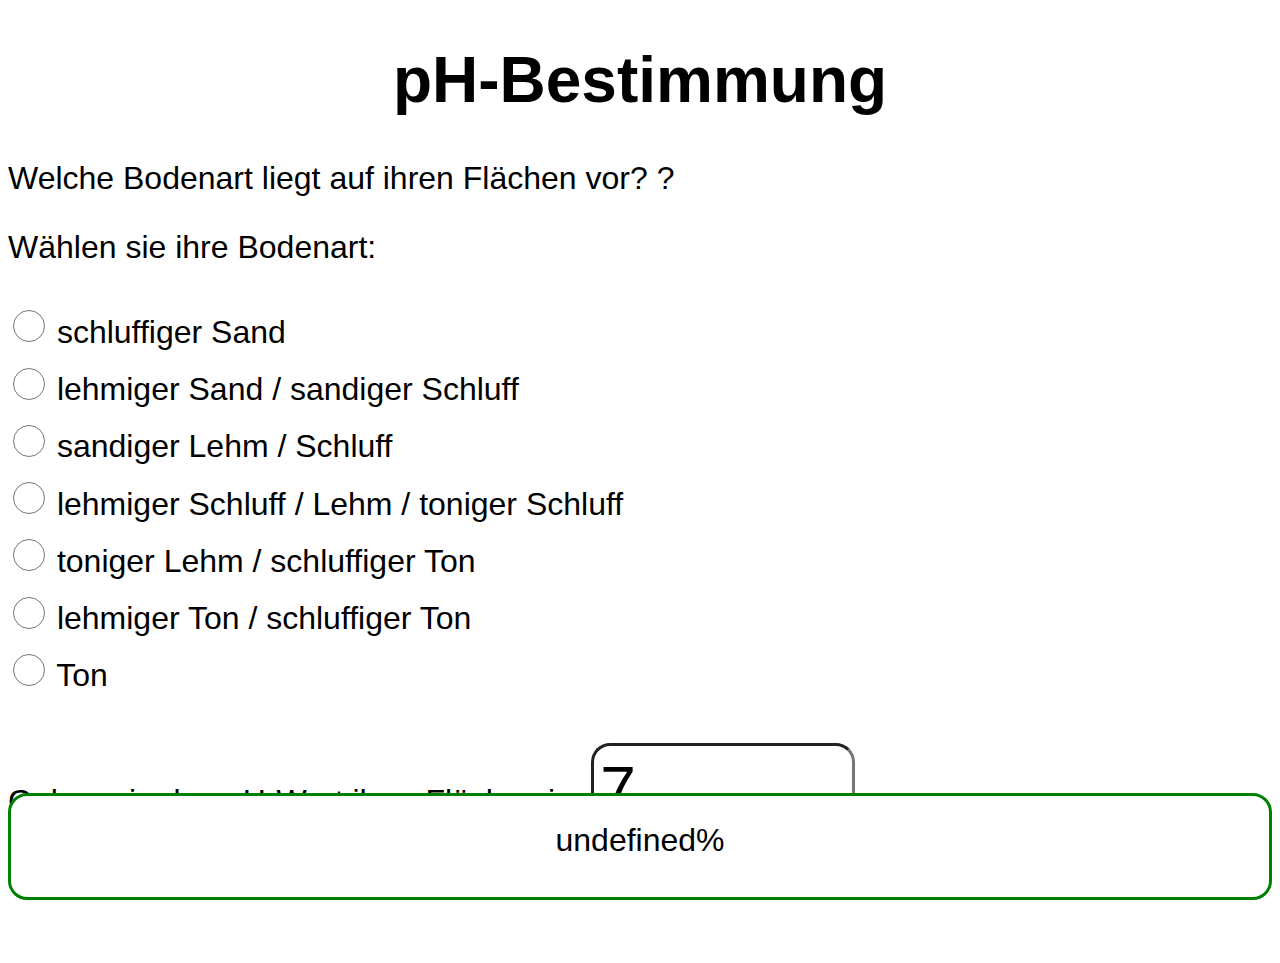
<file: pH-Bestimmung.html>
<!DOCTYPE html>
<html>
    <head>
        <meta charset="UTF-8">
        <link rel="stylesheet" type="text/css" href="style.css">
    </head>
    <body onclick="calculate()">
        <h1>pH-Bestimmung</h1>
        <div>
        <p> Welche Bodenart liegt auf ihren Flächen vor? ?
        <p>Wählen sie ihre Bodenart:</p>
        <form class="boden">
          <div>
              <input type="radio" id="boden::Sand" name="boden">
              <label for="boden::Sand">schluffiger Sand</label>
          </div>
          <div>
              <input type="radio" id="boden::lehmSand" name="boden">
              <label for="boden::lehmSand">lehmiger Sand / sandiger Schluff</label>
          </div>
          <div>
              <input type="radio" id="boden::Schluff" name="boden">
              <label for="boden::Schluff">sandiger Lehm / Schluff</label>
          </div>
          <div>
              <input type="radio" id="boden::schluffLehm" name="boden">
              <label for="boden::schluffLehm">lehmiger Schluff / Lehm / toniger Schluff</label>
          </div>
          <div>
              <input type="radio" id="boden::Lehm" name="boden">
              <label for="boden::Lehm">toniger Lehm / schluffiger Ton</label>
          </div>
          <div>
              <input type="radio" id="boden::liteTon" name="boden">
              <label for="boden::liteTon">lehmiger Ton / schluffiger Ton</label>
          </div>
          <div>
              <input type="radio" id="boden::Ton" name="boden">
              <label for="boden::Ton">Ton</label>
          </form>
        </div>
        <p></p>
        <div class="box">
        <label for="ph-wert">Geben sie den pH-Wert ihrer Fläche ein: </label>
          <input type="number" name="ph-wert" oninput="calculate()" id="ph-wert" style="height: auto;" min="0" max="10" step="0.1" placeholder="ph-wert">
        </div>
        <div class="result">
          <p id="result">Ergebnis</p>
        </div>
        <script>
          let obj = {
            "boden::Sand": {
              "0-6": "3",
              "6.01-": "20"
            },
             "boden::lehmSand":{
               "6-7": "40",
               "8-9": "50"}
          };
          let uobj = obj["boden::Sand"];
          console.log("uobj: ");
          console.log(uobj);
          function check(one, range){
            let min = range.slice(0,1);
            let max = range.slice(2,3);
            if (one >= min && one <= max) {
              return true;
            } else {
              return false;
            }
          }
          function test(){
            for (const i in obj) {
              console.log(document.getElementById(i).checked);
              if (document.getElementById(i).checked) {
                console.log("i: ");
                console.log(i);
                let boden = obj[i];
                for (let j in boden){
                  console.log("j: " + j);
                  if (check(document.getElementById("ph-wert").value, j)){
                    console.log("hum: " + boden[j]);
                    var hum = boden[j];
                  }
                }
              }  
            }
            return hum;
          }

          function calculate(){
            document.getElementById("result").innerHTML = test() + "%";
          }
          document.getElementById("ph-wert").value = 7;
          let radios = document.getElementsByName("boden");
          for (let i = 0; i < radios.length; i++) {
            radios[i].checked = false;
            
          }
          calculate();
        </script>
        <script>
        if ('serviceWorker' in navigator) {
          navigator.serviceWorker
            .register('/service-worker.js')
            .then((registration) => {
              console.log(`Service Worker Registered at scope: ${registration.scope}`);
            })
            .catch((error) => {
              console.error(`Service Worker failed registration: ${error}`);
            })
        }
        </script>

    </body>
</html>
</file>
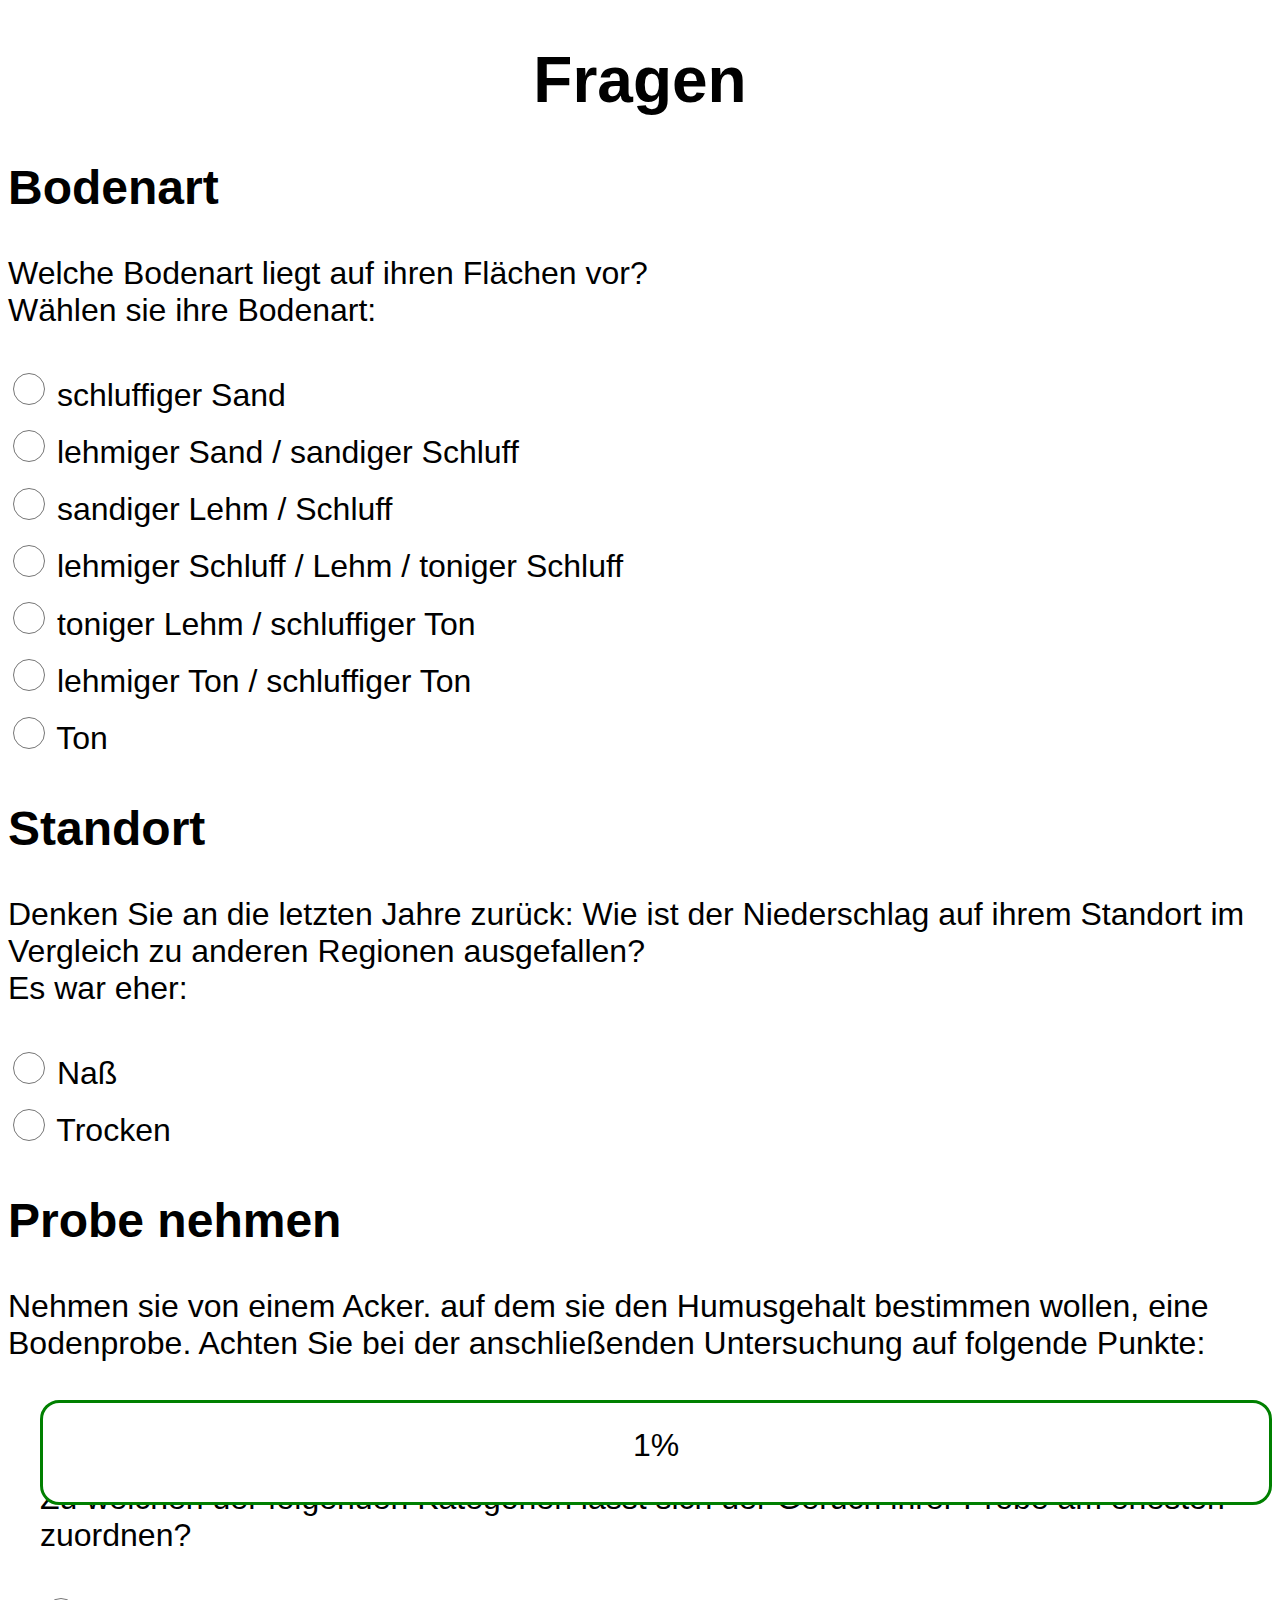
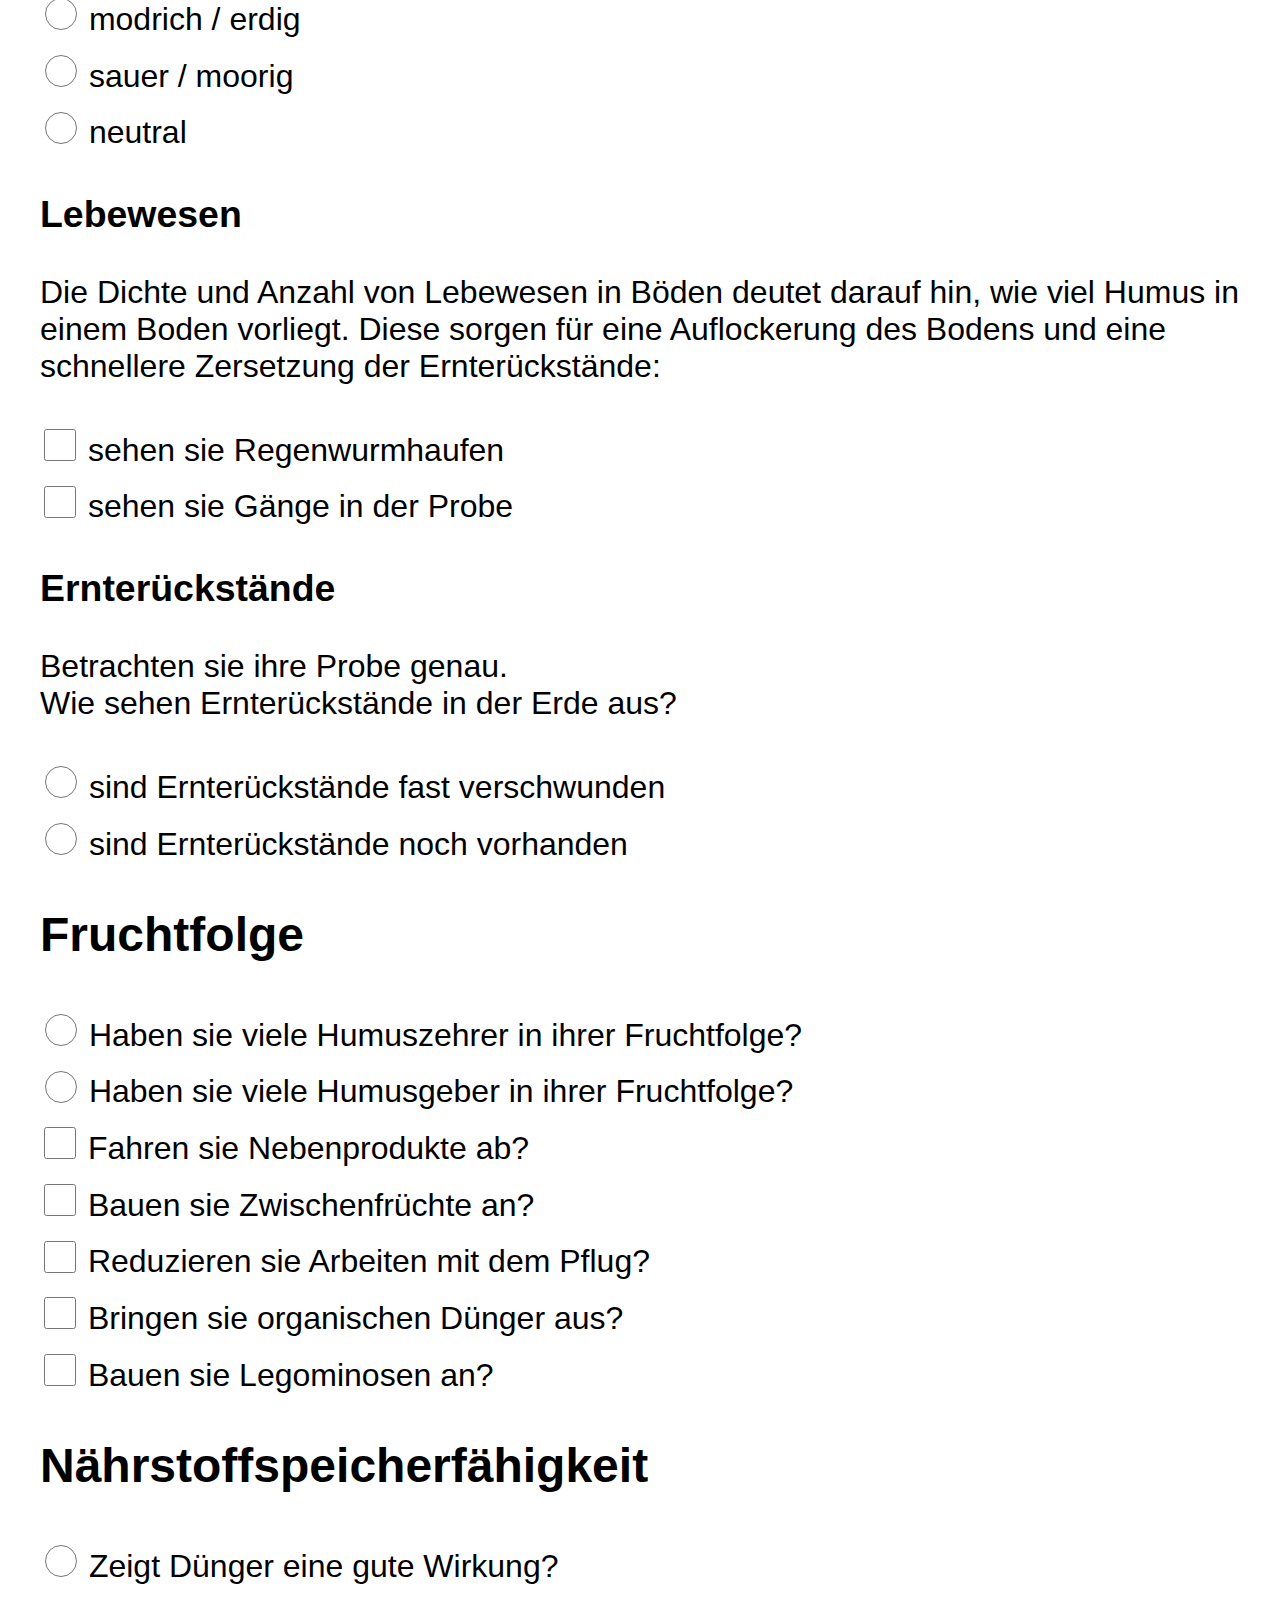
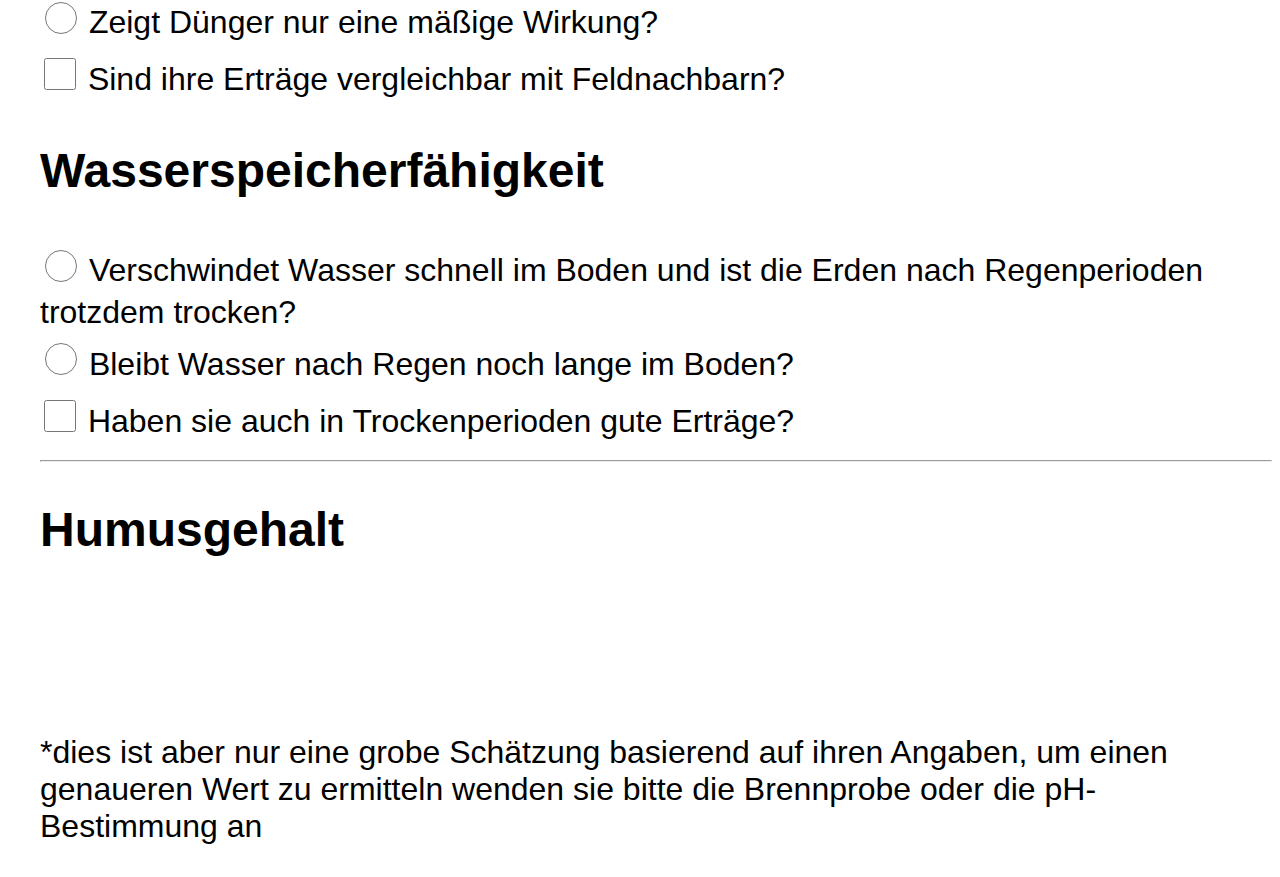
<file: docs/Fragen.html>
<!DOCTYPE html>
<html>
    <head>
        <meta charset="utf-8">
        <link rel="stylesheet" type="text/css" href="style.css">
    </head>
    <body onclick="solve()">
        <h1>Fragen</h1>
        <h2>Bodenart</h2>
        <p>Welche Bodenart liegt auf ihren Flächen vor? <br> Wählen sie ihre Bodenart:</p>
        <form class="boden">
          <div>
              <input type="radio" id="boden::Sand" name="boden">
              <label for="boden::Sand">schluffiger Sand</label>
          </div>
          <div>
              <input type="radio" id="boden::lehmSand" name="boden">
              <label for="boden::lehmSand">lehmiger Sand / sandiger Schluff</label>
          </div>
          <div>
              <input type="radio" id="boden::Schluff" name="boden">
              <label for="boden::Schluff">sandiger Lehm / Schluff</label>
          </div>
          <div>
              <input type="radio" id="boden::schluffLehm" name="boden">
              <label for="boden::schluffLehm">lehmiger Schluff / Lehm / toniger Schluff</label>
          </div>
          <div>
              <input type="radio" id="boden::Lehm" name="boden">
              <label for="boden::Lehm">toniger Lehm / schluffiger Ton</label>
          </div>
          <div>
              <input type="radio" id="boden::liteTon" name="boden">
              <label for="boden::liteTon">lehmiger Ton / schluffiger Ton</label>
          </div>
          <div>
              <input type="radio" id="boden::Ton" name="boden">
              <label for="boden::Ton">Ton</label>
          </form>
        </div>
          <h2>Standort</h2>
            <p>Denken Sie an die letzten Jahre zurück: Wie ist der Niederschlag auf ihrem Standort im Vergleich zu anderen Regionen ausgefallen? <br>Es war eher: </p>
            <from class="standort">
            <div>
              <input type="radio" id="Standort::Naß" name="standort">
              <label for="Standort::Naß">Naß</label>
            </div>
            <div>
              <input type="radio" id="Standort::Trocken" name="standort">
              <label for="Standort::Trocken">Trocken</label>
            </div>
          </form>
        <h2>Probe nehmen</h2>
          <p>Nehmen sie von einem Acker. auf dem sie den Humusgehalt bestimmen wollen, eine Bodenprobe. Achten Sie bei der anschließenden Untersuchung auf folgende Punkte: </p>
          <div class="indented1">
          <h3>Geruchsprobe</h3>
            <p>Zu welchen der folgenden Kategorien lässt sich der Geruch ihrer Probe am ehesten zuordnen?</p>
            <div>
              <input type="radio" id="Geruch::modrich" name="geruch">
              <label class="clickbox" for="Geruch::modrich">modrich / erdig</label>
            </div>
            <div>
              <input type="radio" id="Geruch::moorig" name="geruch">
              <label for="Geruch::moorig">sauer / moorig</label>
            </div>
            <div>
                <input type="radio" id="Geruch::nichts" name="geruch">
                <label for="Geruch::nichts">neutral</label>
            </div>
          <h3>Lebewesen</h3>
            <p>Die Dichte und Anzahl von Lebewesen in Böden deutet darauf hin, wie viel Humus in einem Boden vorliegt. Diese sorgen für eine Auflockerung des Bodens und eine schnellere Zersetzung der Ernterückstände:  </p>
            <div>
              <input type="checkbox" id="Lebewesen::Haufen" name="lebewesen">
              <label for="Lebewesen::Haufen">sehen sie Regenwurmhaufen</label>
            </div>
            <div>
              <input type="checkbox" id="Lebewesen::Gaenge" name="click me">
              <label for="Lebewesen::Gaenge">sehen sie Gänge in der Probe</label>
            </div>

          <h3>Ernterückstände</h3>
            <p>Betrachten sie ihre Probe genau. <br>Wie sehen Ernterückstände in der Erde aus?</p>
            <div>
              <input type="radio" id="Rückstände::vermodert" name="rückstände">
              <label for="Rückstände::vermodert">sind Ernterückstände fast verschwunden</label>
            </div>
            <div>
              <input type="radio" id="Rückstände::ganz" name="rückstände">
              <label for="Rückstände::ganz">sind Ernterückstände noch vorhanden</label>
            </div>
        <h2>Fruchtfolge</h2>
        <div>
          <div>
            <input type="radio" id="Fruchtfolge::humuszehrer" name="humuszehrer">
            <label for="Fruchtfolge::humuszehrer">Haben sie viele Humuszehrer in ihrer Fruchtfolge?</label>
          </div>
          <div>
            <input type="radio" id="Fruchtfolge::humusgeber" name="humuszehrer">
            <label for="Fruchtfolge::humusgeber">Haben sie viele Humusgeber in ihrer Fruchtfolge?</label>
          </div>
        </div>
          <div>
            <input type="checkbox" id="Fruchtfolge::nebenprodukte" name="click me">
            <label for="Fruchtfolge::nebenprodukte">Fahren sie Nebenprodukte ab?</label>
          </div>
          <div>
            <input type="checkbox" id="Fruchtfolge::zwischenfrüchte" name="click me">
            <label for="Fruchtfolge::zwischenfrüchte">Bauen sie Zwischenfrüchte an?</label>
          </div>
          <div>
            <input type="checkbox" id="Fruchtfolge::pfluglos" name="click me">
            <label for="Fruchtfolge::pfluglos">Reduzieren sie Arbeiten mit dem Pflug?</label>
          </div>
          <div>
            <input type="checkbox" id="Fruchtfolge::organik" name="click me">
            <label for="Fruchtfolge::organik">Bringen sie organischen Dünger aus?</label>
          </div>
          <div>
            <input type="checkbox" id="Fruchtfolge::legominosen" name="click me">
            <label for="Fruchtfolge::legominosen">Bauen sie Legominosen an?</label>
          </div>
        <h2>Nährstoffspeicherfähigkeit</h2>
          <div>
            <input type="radio" id="Nährstoffe::dünger_gut" name="dünger">
            <label for="Nährstoffe::dünger_gut">Zeigt Dünger eine gute Wirkung?</label>
          </div>
          <div>
            <input type="radio" id="Nährstoffe::dünger_schlecht" name="dünger">
            <label for="Nährstoffe::dünger_schlecht">Zeigt Dünger nur eine mäßige Wirkung?</label>
          </div>
          <div>
            <input type="checkbox" id="Nährstoffe::vergleichbar" name="click me">
            <label for="Nährstoffe::vergleichbar">Sind ihre Erträge vergleichbar mit Feldnachbarn?</label>
          </div>
        <h2>Wasserspeicherfähigkeit</h2>
          <div>
            <input type="radio" id="Wasserspeicherfähigkeit::schnell" name="dränend">
            <label for="Wasserspeicherfähigkeit::schnell">Verschwindet Wasser schnell im Boden und ist die Erden nach Regenperioden trotzdem trocken?</label>
          </div>
          <div>
            <input type="radio" id="Wasserspeicherfähigkeit::langsam" name="dränend">
            <label for="Wasserspeicherfähigkeit::langsam">Bleibt Wasser nach Regen noch lange im Boden?</label>
          </div>
          <div>
            <input type="checkbox" id="Wasserspeicherfähigkeit::trockenperioden">
            <label for="Wasserspeicherfähigkeit::trockenperioden">Haben sie auch in Trockenperioden gute Erträge?</label>
          </div>
        <hr></hr>
        <h2>Humusgehalt</h2>
        <div class="result">
          <p id="result"><p>
        </div>
        <p>*dies ist aber nur eine grobe Schätzung basierend auf ihren Angaben, um einen genaueren Wert zu ermitteln wenden sie bitte die Brennprobe oder die pH-Bestimmung an</p>
        <script src="values.js"></script>
        <script>
          function unset_all(){
            console.log("unset_all()");
            let obj = getvalues("all");
            for (let theme in obj){
              let assigns = obj[theme].assigns;
              for (let id in assigns) {
                //console.log(" id: " + id);
                document.getElementById(id).checked = false;
              }
            }
          }


          function extr_radio_2(obj, hum){
            console.log("extr_radio_2(" + obj + ")");
            console.log(obj);
            console.log("obj.calculation = " + obj.calculation);
            let assigns = obj.assigns;
            console.log("assigns: ");
            console.log(assigns);
            for (const i in assigns){
              let name = `${i}`;
              console.log(`${i}` + ": " + document.getElementById(`${i}`).checked);
              if (document.getElementById(`${i}`).checked){
                var boden = assigns[name];
                console.log("set boden to: " + boden);
              }

            }
            if (boden == undefined) {
              boden = obj.fallback;
            }
            if (obj.calculation == "overwrite") {
              console.log("extr_radio_2(): overwrite hum");
              hum = boden;
            }else if (obj.calculation == "addition") {
              console.log("added boden: " + boden + "to hum: " + hum);
              hum = Number(hum) + Number(boden);
            }
            return(hum);
          }
          function extr_checkbox(obj, hum){
            console.log("extr_checkbox(" + obj + ")");
            console.log(obj);
            console.log("obj.calculation = " + obj.calculation);
            let assigns = obj.assigns;
            console.log("assigns: ");
            console.log(assigns);
            for (const i in assigns){
              let name = `${i}`;
              if (document.getElementById(`${i}`).checked) {
                var part_hum = assigns[name];
                if (obj.calculation == "addition") {
                  hum = Number(hum) + Number(part_hum);
                }else if (obj.calculation == "overwrite") {
                  hum = Number(part_hum);
                } else{
                  console.log("Err: no calculation type in " + obj);
                }
              }
            }
            return(hum);
          }
          function solve(){
            console.log("solve()");
            let obj = getvalues("amount");
            var hum = 10;
            for (const i in obj){
              let div = `${i}`;
              console.log("type: " + obj[div].type);
              if (obj[div].type == "radio") {
                  console.log("solve(): radio");
                  hum = extr_radio_2(obj[div], hum);
              }else if (obj[div].type == "checkbox") {
                hum = extr_checkbox(obj[div], hum);
              } else {
                console.log("Err: wrong type in " + obj[div]);
                break;
              }
              console.log(" hum = " + hum);
            }
            hum = hum / 10;
            console.log("solve(): hum = " + hum);
            document.getElementById("result").innerHTML = hum + "%";
            let type = getvalues("type");
            for (var geruchsort in type["geruch"].assigns){
              if (document.getElementById(geruchsort).checked) {
                var geruchszuordnung = type["geruch"].assigns[geruchsort];
                document.getElementById("result").innerHTML = document.getElementById("result").innerHTML + ", wo von ein großer Anteil " + geruchszuordnung + " ist.";
              }
            }
            console.log(" geruchszuordnung: " + geruchszuordnung);
          }
          unset_all();
          solve();
        </script>
        <script>
          if ('serviceWorker' in navigator) {
            navigator.serviceWorker
              .register('/service-worker.js')
              .then((registration) => {
                console.log(`Service Worker Registered at scope: ${registration.scope}`);
              })
              .catch((error) => {
                console.error(`Service Worker failed registration: ${error}`);
              })
          }
        </script>

    </body>
</html>
</file>
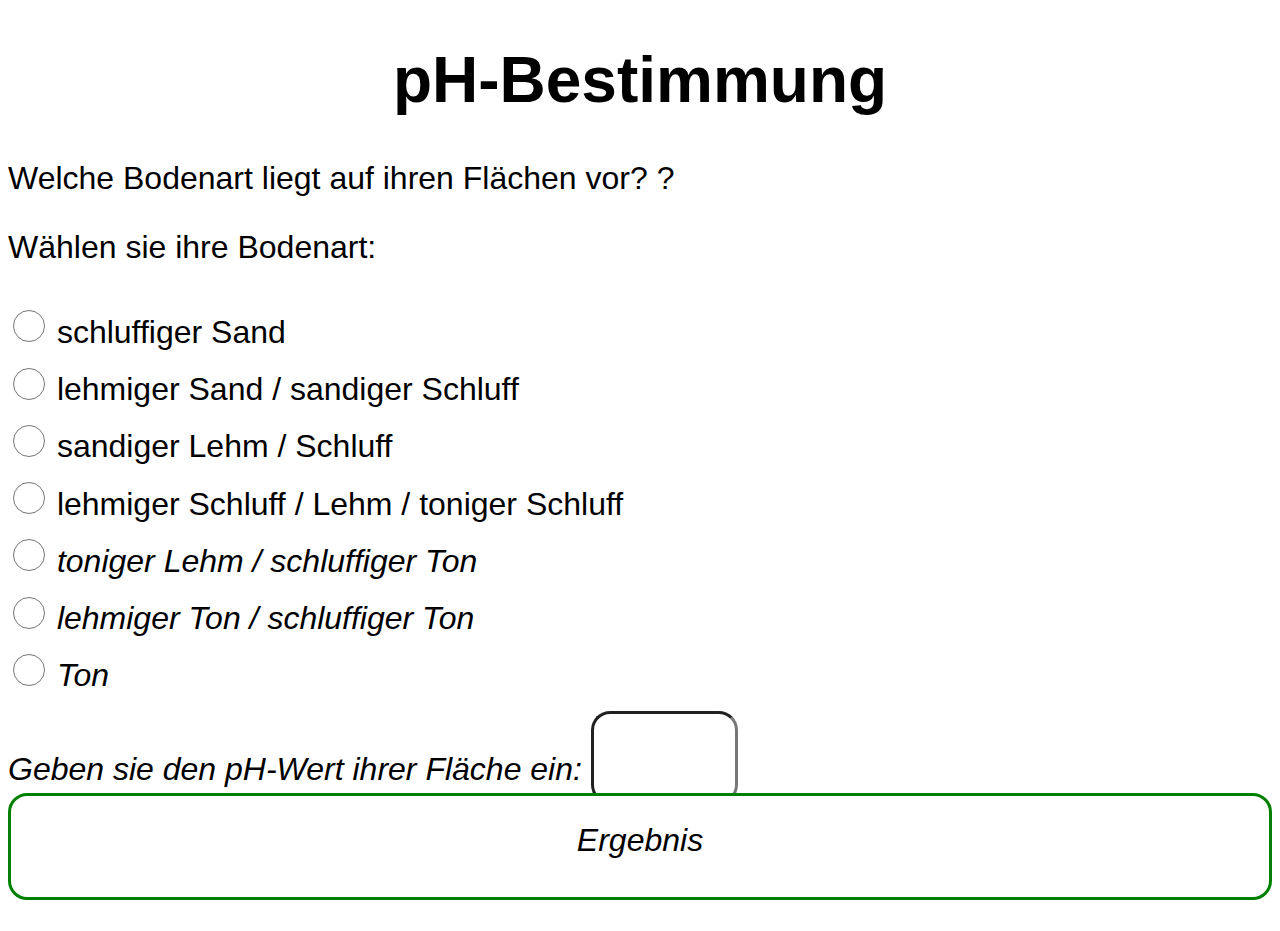
<file: docs/pH-Bestimmung.html>
<!DOCTYPE html>
<html>
    <head>
        <meta charset="UTF-8">
        <link rel="stylesheet" type="text/css" href="style.css">
    </head>
    <body>
        <h1>pH-Bestimmung</h1>
        <div>
        <p> Welche Bodenart liegt auf ihren Flächen vor? ?
        <p>Wählen sie ihre Bodenart:</p>
        <form class="boden">
          <div onclick="check_box('boden::Sand')">
              <input type="radio" id="boden::Sand" name="boden">
              <label for="boden::Sand">schluffiger Sand</label>
          </div>
          <div onclick="check_box('boden::lehmSand')">
              <input type="radio" id="boden::lehmSand" name="boden">
              <label for="boden::lehmSand">lehmiger Sand / sandiger Schluff</label>
          </div>
          <div onclick="check_box('boden::Schluff')">
              <input type="radio" id="boden::Schluff" name="boden">
              <label for="boden::Schluff">sandiger Lehm / Schluff</label>
          </div>
          <div onclick="check_box('boden::schluffLehm')">
              <input type="radio" id="boden::schluffLehm" name="boden">
              <label for="boden::schluffLehm">lehmiger Schluff / Lehm / toniger Schluff</label>
          </div>
          <var><div onclick="check_box('boden::Lehm')">
              <input type="radio" id="boden::Lehm" name="boden">
              <label for="boden::Lehm">toniger Lehm / schluffiger Ton</label>
          </div>
          <var><div onclick="check_box('boden::liteTon')">
              <input type="radio" id="boden::liteTon" name="boden">
              <label for="boden::liteTon">lehmiger Ton / schluffiger Ton</label>
          </div>
          <var><div onclick="check_box('boden::Ton')">
              <input type="radio" id="boden::Ton" name="boden">
              <label for="boden::Ton">Ton</label>
          </form>
        </div>
        <div class="box">
        <label for="ph-wert">Geben sie den pH-Wert ihrer Fläche ein: </label>
          <input type="text" name="ph-wert" id="ph-wert" class="small-input">
        </div>
        <div class="result">
          <p id="result">Ergebnis</p>
        </div>
        <script>
        if ('serviceWorker' in navigator) {
          navigator.serviceWorker
            .register('/service-worker.js')
            .then((registration) => {
              console.log(`Service Worker Registered at scope: ${registration.scope}`);
            })
            .catch((error) => {
              console.error(`Service Worker failed registration: ${error}`);
            })
        }
        </script>

    </body>
</html>
</file>
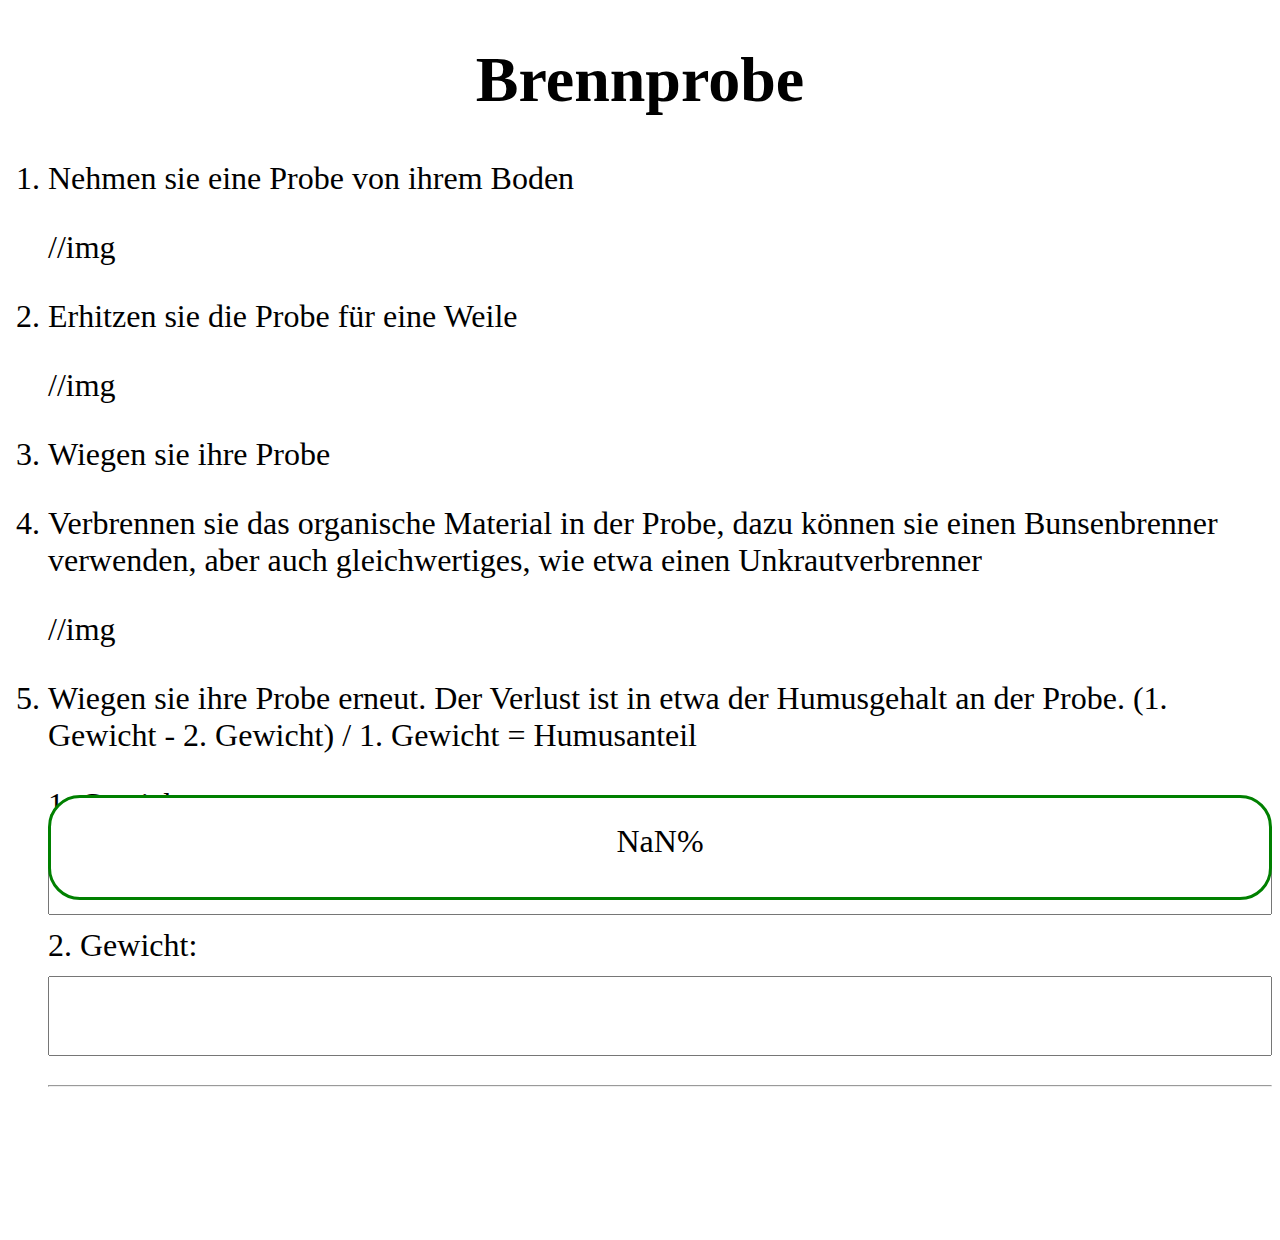
<file: pages/Brennprobe.html>
<!DOCTYPE html>
<html>
    <head>
        <meta charset="UTF-8">
        <link rel="stylesheet" type="text/css" href="style.css">
    </head>
    <body onclick="calculate()">
        <h1>Brennprobe</h1>
        <ol>
            <li>
                <p>Nehmen sie eine Probe von ihrem Boden</p>
                //img
            </li>
            <li>
                <p>Erhitzen sie die Probe für eine Weile </p>
                //img
            </li>
            <li>
                <p>Wiegen sie ihre Probe</p>
            </li>
            <li>
                <p>Verbrennen sie das organische Material in der Probe, dazu können sie einen Bunsenbrenner verwenden, aber auch gleichwertiges, wie etwa einen Unkrautverbrenner</p>
                //img
            </li>
            <li>
                <p>Wiegen sie ihre Probe erneut. Der Verlust ist in etwa der Humusgehalt an der Probe. (1. Gewicht - 2. Gewicht) / 1. Gewicht = Humusanteil</p>
                <div class="grid-container">
                  <label for="1. Gewicht">1. Gewicht: </label><input name="1. Gewicht" id="1. Gewicht" oninput="calculate()">
                  <label for="2. Gewicht">2. Gewicht: </label><input name="2. Gewicht" id="2. Gewicht" oninput="calculate()">
                </div>
                <hr></hr>
                <div class="result">
                    <p id="result"></p>
                </div>
            </li>
        </ol>
        <script>
            function calculate(){
                console.log("calculate()");
                let first = Number(document.getElementById("1. Gewicht").value);
                console.log(first);
                let second = Number(document.getElementById("2. Gewicht").value);
                console.log(second);
                let humus = Number((first - second) / first);
                console.log("Humus: " + humus);
                let output = Number(humus * 100) + "%";
                console.log("output: " + output);
                document.getElementById("result").innerHTML = output;
            }
            calculate();
        </script>

    </body>
</html>
</file>
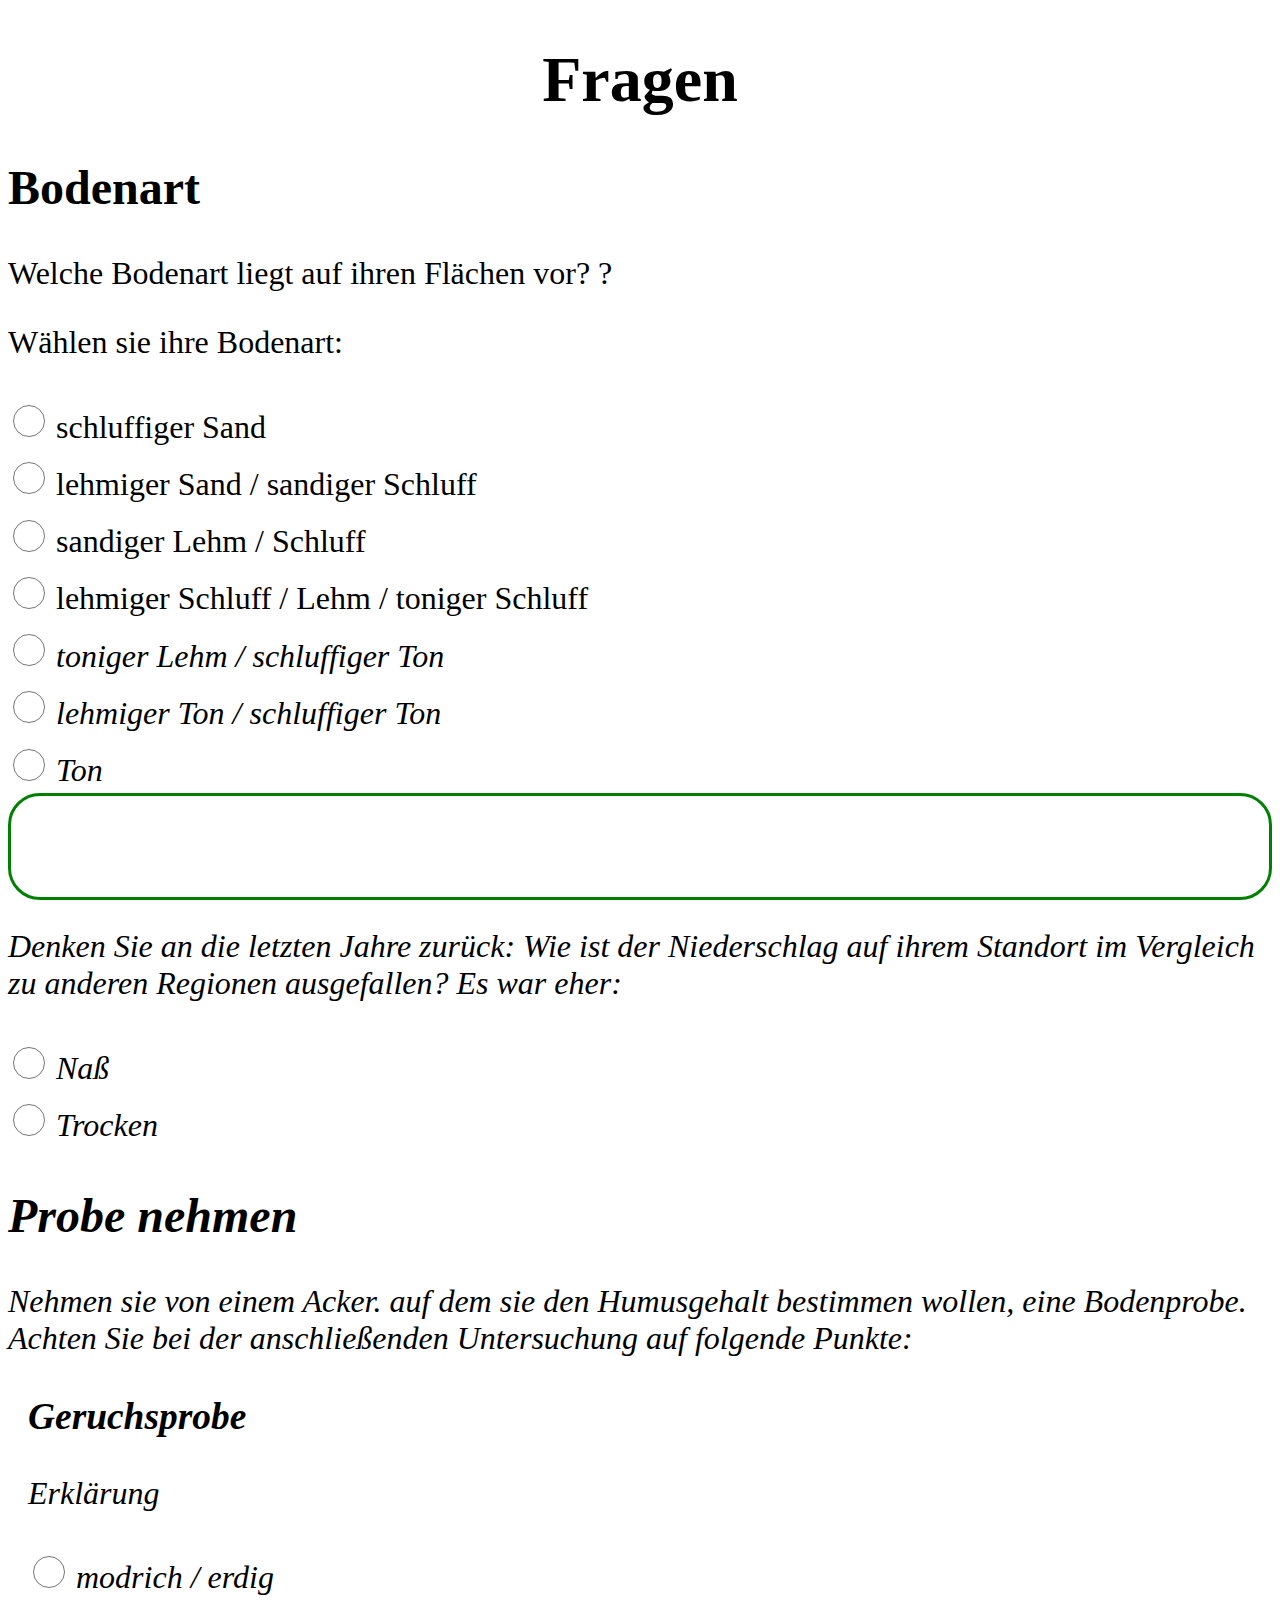
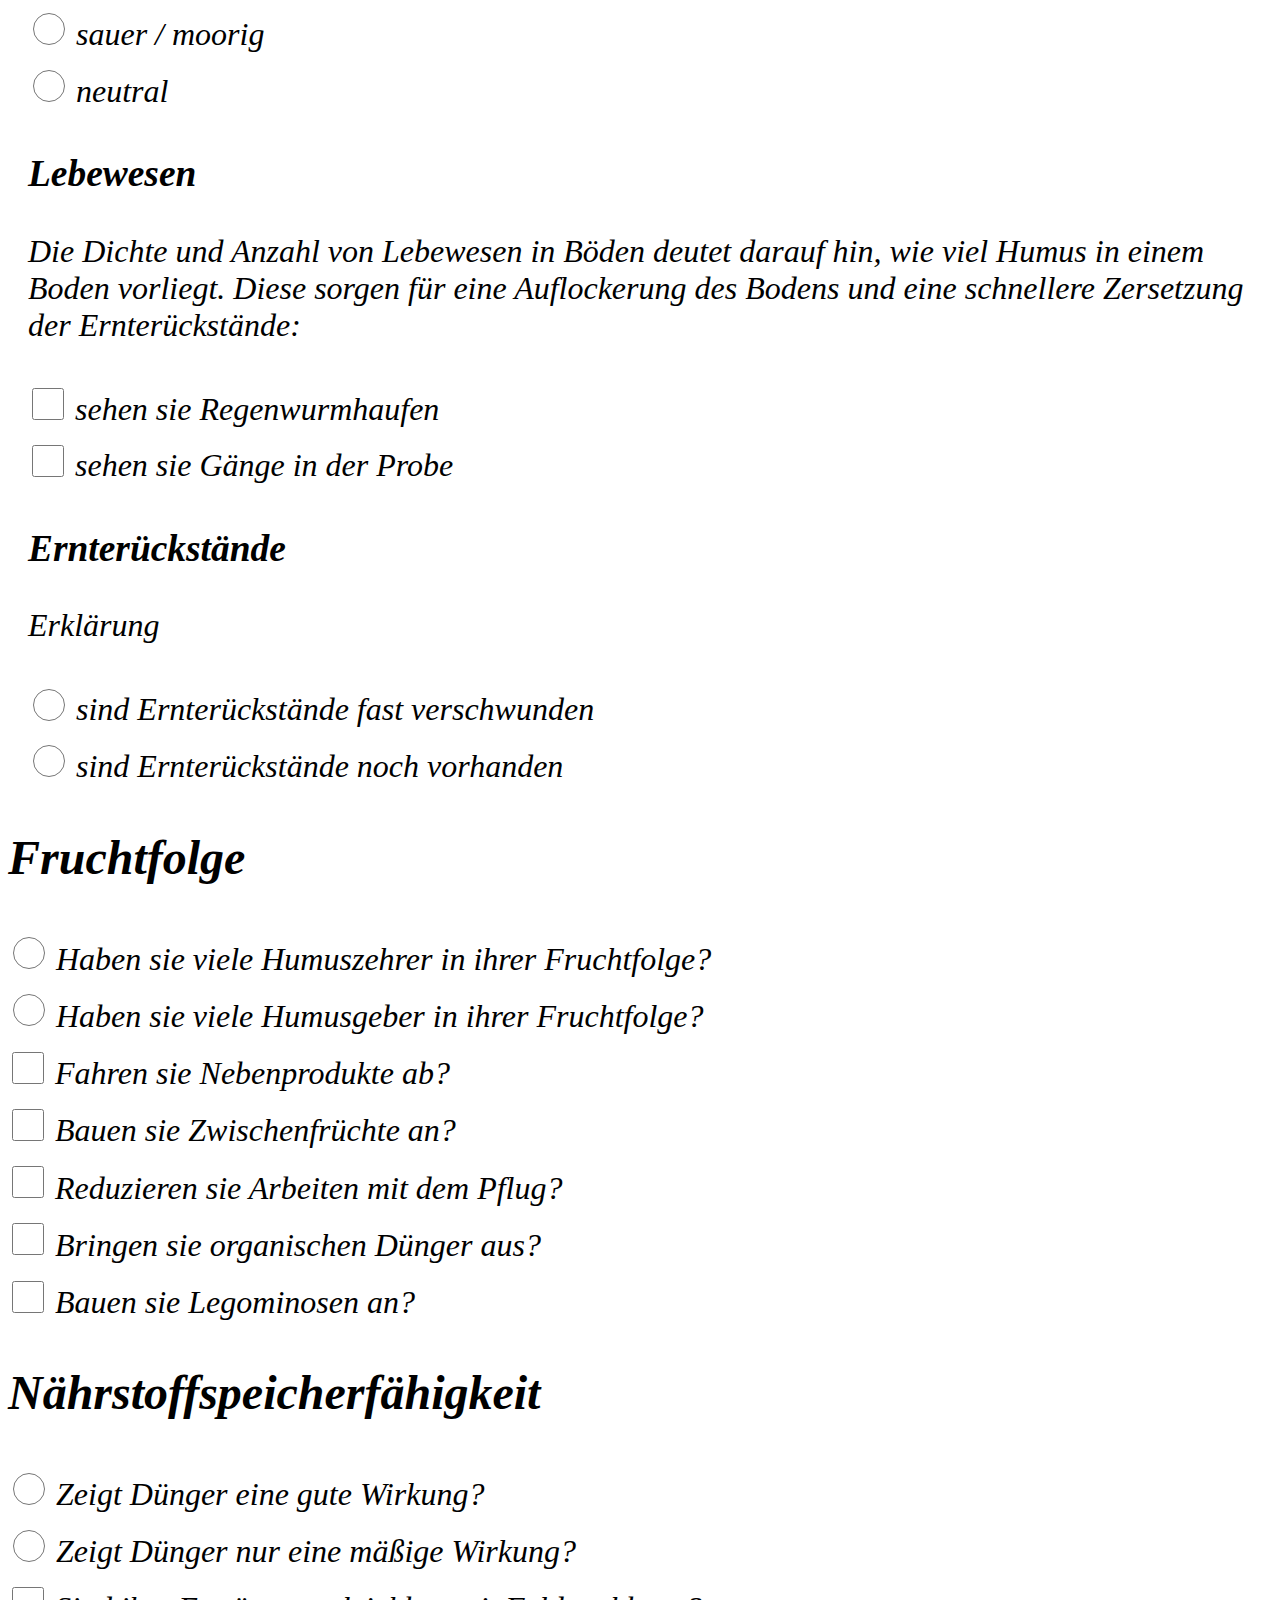
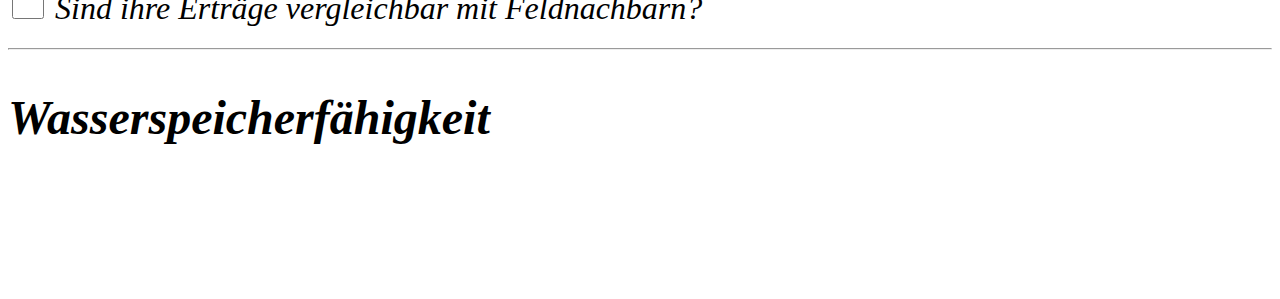
<file: pages/Fragen.html>
<!DOCTYPE html>
<html>
    <head>
        <meta charset="UTF-8">
        <link rel="stylesheet" type="text/css" href="style.css">
    </head>
    <body onclick="solve()">
        <h1>Fragen</h1>
        <h2>Bodenart</h2>
        <p> Welche Bodenart liegt auf ihren Flächen vor? ? 
        <p>Wählen sie ihre Bodenart:</p>
        <form class="boden">
          <div onclick="check_box('boden::Sand')">
              <input type="radio" id="boden::Sand" name="boden">
              <label for="boden::Sand">schluffiger Sand</label>
          </div>
          <div onclick="check_box('boden::lehmSand')">
              <input type="radio" id="boden::lehmSand" name="boden">
              <label for="boden::lehmSand">lehmiger Sand / sandiger Schluff</label>
          </div>
          <div onclick="check_box('boden::Schluff')">
              <input type="radio" id="boden::Schluff" name="boden">
              <label for="boden::Schluff">sandiger Lehm / Schluff</label>
          </div>
          <div onclick="check_box('boden::schluffLehm')">
              <input type="radio" id="boden::schluffLehm" name="boden">
              <label for="boden::schluffLehm">lehmiger Schluff / Lehm / toniger Schluff</label>
          </div>
          <var><div onclick="check_box('boden::Lehm')">
              <input type="radio" id="boden::Lehm" name="boden">
              <label for="boden::Lehm">toniger Lehm / schluffiger Ton</label>
          </div>
          <var><div onclick="check_box('boden::liteTon')">
              <input type="radio" id="boden::liteTon" name="boden">
              <label for="boden::liteTon">lehmiger Ton / schluffiger Ton</label>
          </div>
          <var><div onclick="check_box('boden::Ton')">
              <input type="radio" id="boden::Ton" name="boden">
              <label for="boden::Ton">Ton</label>
          </form>
        </div>
          <h2>Standort</h2>
            <p>Denken Sie an die letzten Jahre zurück: Wie ist der Niederschlag auf ihrem Standort im Vergleich zu anderen Regionen ausgefallen? Es war eher: </p>
            <from class="standort">
            <var><div onclick="check_box('Standort::Naß')">
              <input type="radio" id="Standort::Naß" name="standort">
              <label for="Standort::Naß">Naß</label>
            </div>
            <var><div onclick="check_box('Standort::Trocken')">
              <input type="radio" id="Standort::Trocken" name="standort">
              <label for="Standort::Trocken">Trocken</label>
            </div>
          </form>
        <h2>Probe nehmen</h2>
          <p>Nehmen sie von einem Acker. auf dem sie den Humusgehalt bestimmen wollen, eine Bodenprobe. Achten Sie bei der anschließenden Untersuchung auf folgende Punkte: </p>
          <div class="indented1">
          <h3>Geruchsprobe</h3>
            <p>Erklärung</p>
            <var class="clickbox"><div onclick="check_box('Geruch::modrich')">
              <input type="radio" id="Geruch::modrich" name="geruch">
              <label class="clickbox" for="Geruch::modrich">modrich / erdig</label>
            </div>
            </var>
            <var><div onclick="check_box('Geruch::moorig')">
              <input type="radio" id="Geruch::moorig" name="geruch">
              <label for="Geruch::moorig">sauer / moorig</label>
            </div>
            </var>
            <div onclick="check_box('Geruch::nichts')">
                <input type="radio" id="Geruch::nichts" name="geruch">
                <label for="Geruch::nichts">neutral</label>
            </div>
          <h3>Lebewesen</h3>
            <p>Die Dichte und Anzahl von Lebewesen in Böden deutet darauf hin, wie viel Humus in einem Boden vorliegt. Diese sorgen für eine Auflockerung des Bodens und eine schnellere Zersetzung der Ernterückstände:  </p>
            <var><div onclick="check_box('Lebewesen::Haufen')">
              <input type="checkbox" id="Lebewesen::Haufen" name="lebewesen">
              <label for="Lebewesen::Haufen">sehen sie Regenwurmhaufen</label>
            </div>
            <var><div onclick="check_box('Lebewesen::Gaenge')">
              <input type="checkbox" id="Lebewesen::Gaenge" name="click me">
              <label for="Lebewesen::Gaenge">sehen sie Gänge in der Probe</label>
            </div>
            </var>

          <h3>Ernterückstände</h3>
            <p>Erklärung</p>
            <var><div onclick="check_box('Rückstände::vermodert')">
              <input type="radio" id="Rückstände::vermodert" name="rückstände">
              <label for="Rückstände::vermodert">sind Ernterückstände fast verschwunden</label>
            </div>
            </var>
            <var><div onclick="check_box('Rückstände::ganz')">
              <input type="radio" id="Rückstände::ganz" name="rückstände">
              <label for="Rückstände::ganz">sind Ernterückstände noch vorhanden</label>
            </div>
            </var>
          </div>
        <h2>Fruchtfolge</h2>
        <div>
          <var><div onclick="check_box('Fruchtfolge::humuszehrer')">
            <input type="radio" id="Fruchtfolge::humuszehrer" name="humuszehrer">
            <label for="Fruchtfolge::humuszehrer">Haben sie viele Humuszehrer in ihrer Fruchtfolge?</label>
          </div>
          </var>
          <var><div onclick="check_box('Fruchtfolge::humusgeber')">
            <input type="radio" id="Fruchtfolge::humusgeber" name="humuszehrer">
            <label for="Fruchtfolge::humusgeber">Haben sie viele Humusgeber in ihrer Fruchtfolge?</label>
          </div>
          </var>
        </div>
          <var><div onclick="check_box('Fruchtfolge::nebenprodukte')">
            <input type="checkbox" id="Fruchtfolge::nebenprodukte" name="click me">
            <label for="Fruchtfolge::nebenprodukte">Fahren sie Nebenprodukte ab?</label>
          </div>
          </var>
          <var><div onclick="check_box('Fruchtfolge::zwischenfrüchte')">
            <input type="checkbox" id="Fruchtfolge::zwischenfrüchte" name="click me">
            <label for="Fruchtfolge::zwischenfrüchte">Bauen sie Zwischenfrüchte an?</label>
          </div>
          </var>
          <var><div onclick="check_box('Fruchtfolge::pfluglos')">
            <input type="checkbox" id="Fruchtfolge::pfluglos" name="click me">
            <label for="Fruchtfolge::pfluglos">Reduzieren sie Arbeiten mit dem Pflug?</label>
          </div>
          </var>
          <var><div onclick="check_box('Fruchtfolge::organik')">
            <input type="checkbox" id="Fruchtfolge::organik" name="click me">
            <label for="Fruchtfolge::organik">Bringen sie organischen Dünger aus?</label>
          </div>
          </var>
          <var><div onclick="check_box('Fruchtfolge::legominosen')">
            <input type="checkbox" id="Fruchtfolge::legominosen" name="click me">
            <label for="Fruchtfolge::legominosen">Bauen sie Legominosen an?</label>
          </div>
          </var>
        <h2>Nährstoffspeicherfähigkeit</h2>
          <var><div onclick="check_box('Nährstoffe::dünger_gut')">
            <input type="radio" id="Nährstoffe::dünger_gut" name="dünger">
            <label for="Nährstoffe::dünger_gut">Zeigt Dünger eine gute Wirkung?</label>
          </div>
          </var>
          <var><div onclick="check_box('Nährstoffe::dünger_schlecht')">
            <input type="radio" id="Nährstoffe::dünger_schlecht" name="dünger">
            <label for="Nährstoffe::dünger_schlecht">Zeigt Dünger nur eine mäßige Wirkung?</label>
          </div>
          </var>
          <var><div onclick="check_box('Nährstoffe::vergleichbar')">
            <input type="checkbox" id="Nährstoffe::vergleichbar" name="click me">
            <label for="Nährstoffe::vergleichbar">Sind ihre Erträge vergleichbar mit Feldnachbarn?</label>
          </div>
          </var>
          <hr></hr>
        <h2>Wasserspeicherfähigkeit</h2>
        <div class="result">
          <p id="result"><p>
        </div>
        <script src="values.js"></script>
        <script>
        const elements = ["boden::Sand", "boden::lehmSand", "boden::Schluff", "boden::schluffLehm", "boden::Lehm", "boden::liteTon", "boden::Ton"];
        function unset(exeption) {
          console.log("unset(" + exeption + ")");
          for (let i = 0; i < elements.length; i++) {
            let element = elements[i];
            if (!(element == exeption)) {
              document.getElementById(element).checked = false;
            }
          }
          }

          function unset_all() {
          console.log("unset_all()");
          for (let i = 0; i < elements.length; i++) {
            let element = elements[i];
            document.getElementById(element).checked = false;
          }
          }
          /*
          function unset_all(){
            console.log("unset_all()");
            document.getElementsByTagName("checkbox").checked = false;
            document.getElementsByTagName("radio").checked = false;
          }
          */

          function check_box(exeption){
            /*
            console.log("check_box(" + exeption + ")");
          switch (exeption) {
              case 'boden::Sand':
                boden = 20;
                break;
              case 'boden::lehmSand':
                boden = 21;
                break;
              case 'boden::Schluff':
                boden = 22;
                break;
              case 'boden::schluffLehm':
                boden = 23;
                break;
              case 'boden::Lehm':
                boden = 24;
                break;
              case 'boden::liteTon':
                boden = 25;
                break;
              case 'boden::Ton':
                boden = 26;
                break;

            }
            unset(exeption);
            let result = boden;
            document.getElementById("result").innerHTML = result;
            */
          }
          function extr_radio(obj){
            console.log("extr_radio(" + obj + ")");
            for (const i in obj.boden){
              let name = `${i}`;
            //console.log(`${i}`);
            //console.log(document.getElementById(`${i}`).checked);
              if (document.getElementById(`${i}`).checked){
                let boden = obj.boden[name];
                return(boden);
              }
            }
          }
          function extr_radio_2(obj, hum){
            console.log("extr_radio_2(" + obj + ")");
            console.log(obj);
            console.log("obj.calculation = " + obj.calculation);
            let assigns = obj.assigns;
            console.log("assigns: ");
            console.log(assigns);
            for (const i in assigns){
              let name = `${i}`;
              console.log(`${i}` + ": " + document.getElementById(`${i}`).checked);
              if (document.getElementById(`${i}`).checked){
                var boden = assigns[name];
                console.log("set boden to: " + boden);
              }

            }
            if (boden == undefined) {
              boden = obj.fallback;
            }
            if (obj.calculation == "overwrite") {
              console.log("extr_radio_2(): overwrite hum");
              hum = boden;
            }else if (obj.calculation == "addition") {
              console.log("added boden: " + boden + "to hum: " + hum);
              hum = Number(hum) + Number(boden);
            }
            return(hum);
          }
          function extr_checkbox(obj, hum){
            console.log("extr_checkbox(" + obj + ")");
            console.log(obj);
            console.log("obj.calculation = " + obj.calculation);
            let assigns = obj.assigns;
            console.log("assigns: ");
            console.log(assigns);
            for (const i in assigns){
              let name = `${i}`;
              if (document.getElementById(`${i}`).checked) {
                var part_hum = assigns[name];
                if (obj.calculation == "addition") {
                  hum = Number(hum) + Number(part_hum);
                }else if (obj.calculation == "overwrite") {
                  hum = Number(part_hum);
                } else{
                  console.log("Err: no calculation type in " + obj);
                }
              }
            }
            return(hum);
          }
          function solve(){
            console.log("solve()");
            let obj = getvalues();
            var hum = 10;
            for (const i in obj){
              let div = `${i}`;
              console.log("type: " + obj[div].type);
              if (obj[div].type == "radio") {
                  console.log("solve(): radio");
                  hum = extr_radio_2(obj[div], hum);
                  /*
                  if (obj[div].calculation == "overwrite") {
                    hum = part_hum;
                    console.log("solve(): overwritten hum to " + hum);
                  }if (obj[div].calculation == "addition") {
                    console.log("addition would be: " + hum + " + " + part_hum);
                    hum = Number(hum) + Number(part_hum);
                    console.log("solve(): added to hum hum = " + hum);
                  }
                  */
              }else if (obj[div].type == "checkbox") {
                hum = extr_checkbox(obj[div], hum);
              } else {
                console.log("Err: wrong type in " + obj[div]);
                break;
              }
/*
              if (part_hum == undefined) {
                var part_hum = obj[div].fallback;
              }
              console.log(div + ": " + part_hum);
              if (obj[div].calculation == "overwrite") {
                hum = part_hum;
                console.log("solve(): overwritten hum to " + hum);
              }if (obj[div].calculation == "addition") {
                console.log("addition would be: " + hum + " + " + part_hum);
                hum = Number(hum) + Number(part_hum);
                console.log("solve(): added to hum hum = " + hum);
              }
              /*
              var dynamicname = div;
              window[dynamicname] = part_hum;
              */
              console.log(" hum = " + hum);
            }
            //let hum = boden;
            console.log("solve(): hum = " + hum);
            document.getElementById("result").innerHTML = hum;
          }
          function calculate(){
            let test = getvalues();
            if (extr_radio(test) != undefined) {
              var boden = extr_radio(test);
            }else {
              var boden = 10;
            }
            console.log("boden: " + boden);
            let result = boden;
            document.getElementById("result").innerHTML = result;
          }
          unset_all();

        </script>
        <script>
        /*
          var dynamicname = 'name1_';
          window[dynamicname] = 'myvalue';
          console.log(name1_);
          */
        </script>

    </body>
</html>
</file>
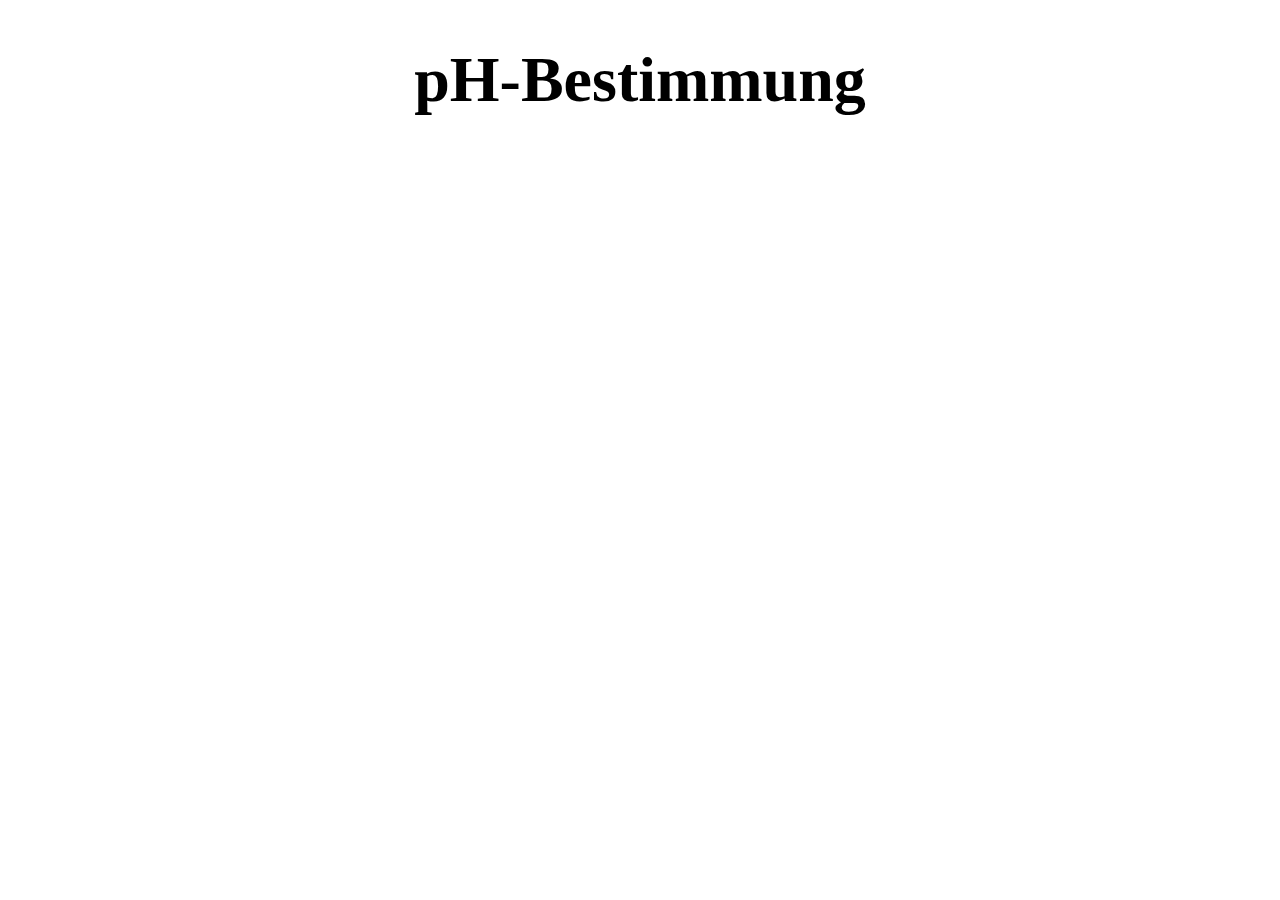
<file: pages/pH-Bestimmung.html>
<!DOCTYPE html>
<html>
    <head>
        <meta charset="UTF-8">
        <link rel="stylesheet" type="text/css" href="style.css">
    </head>
    <body>
        <h1>pH-Bestimmung</h1>
        <script>

        </script>

    </body>
</html>
</file>
<file: style.css>
body {
  background: white;
  height: 100%;
  font-size: 2em;
  font-family: "Arial", monospace;
}

h1 {
    text-align: center;
    font-size: 2em;
}
p {
  font-size: 1em;
}
label {
  font-size: 1em;
}
input{
  margin-top: 1%;
  margin-bottom: 1%;
  font-size: 2em;
}

input[type=checkbox]{
  width: 0.5em;
  height: 0.5em;
}
input[type=radio]{
  width: 0.5em;
  height: 0.5em;
}
input[type=text]{
  border-width: medium;
  border-radius: 0.3em;
  padding: 0.1em;
}
input[type=number]{
  border-width: medium;
  border-radius: 0.3em;
  padding: 0.1em;
}
img {
  border-radius: 0.3em;
}
.small-input{
  width: 2em;
}
.box{
  display: block;
}
.result{
  position: -webkit-sticky;
  position: sticky;
  border-color: green;
  border-style: solid;;
  with: 50px;
  height: 50px;
  padding: 2%;
  border-radius: 0.6em;
  border-width: medium;
  bottom: 0;
  background: white;
  text-align: center;
  align-items: center;
  justify-content: center;
}
.result > p{
  margin: auto;
}
.categories {
    background-color: darkgreen;
    width: 92%;
    height: 16%;
    padding: 2%;
    margin: 2%;
    border-radius: 20px;
}
.categories:hover{
    background-color: green;
}
.indented1{
  margin-left: 1em;
}
.boden{
  name: boden;
}
.standort{
  name: standort;
}

.grid-container{
  display: grid;
}
.link{
  font-style: italic;
}
.link:hover{
  background-color: lightgrey;
}

@media (prefers-color-scheme: dark) {
  body{
    background: black;
    color: white;
  }
  .result{
    background: black;
  }
  input{
    color: white;
    background: black;
  }
  .link:hover{
    background-color: dimgrey;
  }
}
</file>
<file: pages/style.css>
body {
  background: white;
  height: 100%;
  font-size: 2em;
}

h1 {
    text-align: center;
    font-size: 2em;
}
p {
  font-size: 1em;
}
label {
  font-size: 1em;
}
input{
  margin-top: 1%;
  margin-bottom: 1%;
  font-size: 2em;
}

input[type=checkbox]{
  width: 0.5em;
  height: 0.5em;
}
input[type=radio]{
  width: 0.5em;
  height: 0.5em;
}


.result{
  position: -webkit-sticky;
  position: sticky;
  border-color: green;
  border-style: solid;;
  with: 50px;
  height: 50px;
  padding: 2%;
  border-radius: 1em;
  bottom: 0;
  background: white;
  text-align: center;
  align-items: center;
  justify-content: center;
}
.result > p{
  margin: auto;
}
.categories {
    background-color: darkgreen;
    width: 92%;
    height: 16%;
    padding: 2%;
    margin: 2%;
    border-radius: 20px;
}
.categories:hover{
    background-color: green;
}
.indented1{
  margin-left: 20px;
}
.boden{
  name: boden;
}
.standort{
  name: standort;
}

.grid-container{
  display: grid;
}

@media (prefers-color-scheme: dark) {
  body{
    background: black;
    color: white;
  }
  .result{
    background: black;
  }
}
</file>
<file: docs/style.css>
body {
  background: white;
  height: 100%;
  font-size: 2em;
  font-family: "Arial", monospace;
}

h1 {
    text-align: center;
    font-size: 2em;
}
p {
  font-size: 1em;
}
label {
  font-size: 1em;
}
input{
  margin-top: 1%;
  margin-bottom: 1%;
  font-size: 2em;
}

input[type=checkbox]{
  width: 0.5em;
  height: 0.5em;
}
input[type=radio]{
  width: 0.5em;
  height: 0.5em;
}
input[type=text]{
  border-width: medium;
  border-radius: 0.3em;
  padding: 0.1em;
}
input[type=number]{
  border-width: medium;
  border-radius: 0.3em;
  padding: 0.1em;
}
img {
  border-radius: 0.3em;
}
.small-input{
  width: 2em;
}
.box{
  display: block;
}
.result{
  position: -webkit-sticky;
  position: sticky;
  border-color: green;
  border-style: solid;;
  with: 50px;
  height: 50px;
  padding: 2%;
  border-radius: 0.6em;
  border-width: medium;
  bottom: 0;
  background: white;
  text-align: center;
  align-items: center;
  justify-content: center;
}
.result > p{
  margin: auto;
}
.categories {
    background-color: darkgreen;
    width: 92%;
    height: 16%;
    padding: 2%;
    margin: 2%;
    border-radius: 20px;
}
.categories:hover{
    background-color: green;
}
.indented1{
  margin-left: 1em;
}
.boden{
  name: boden;
}
.standort{
  name: standort;
}

.grid-container{
  display: grid;
}
.link{
  font-style: italic;
}
.link:hover{
  background-color: lightgrey;
}

@media (prefers-color-scheme: dark) {
  body{
    background: black;
    color: white;
  }
  .result{
    background: black;
  }
  input{
    color: white;
    background: black;
  }
  .link:hover{
    background-color: dimgrey;
  }
}
</file>
